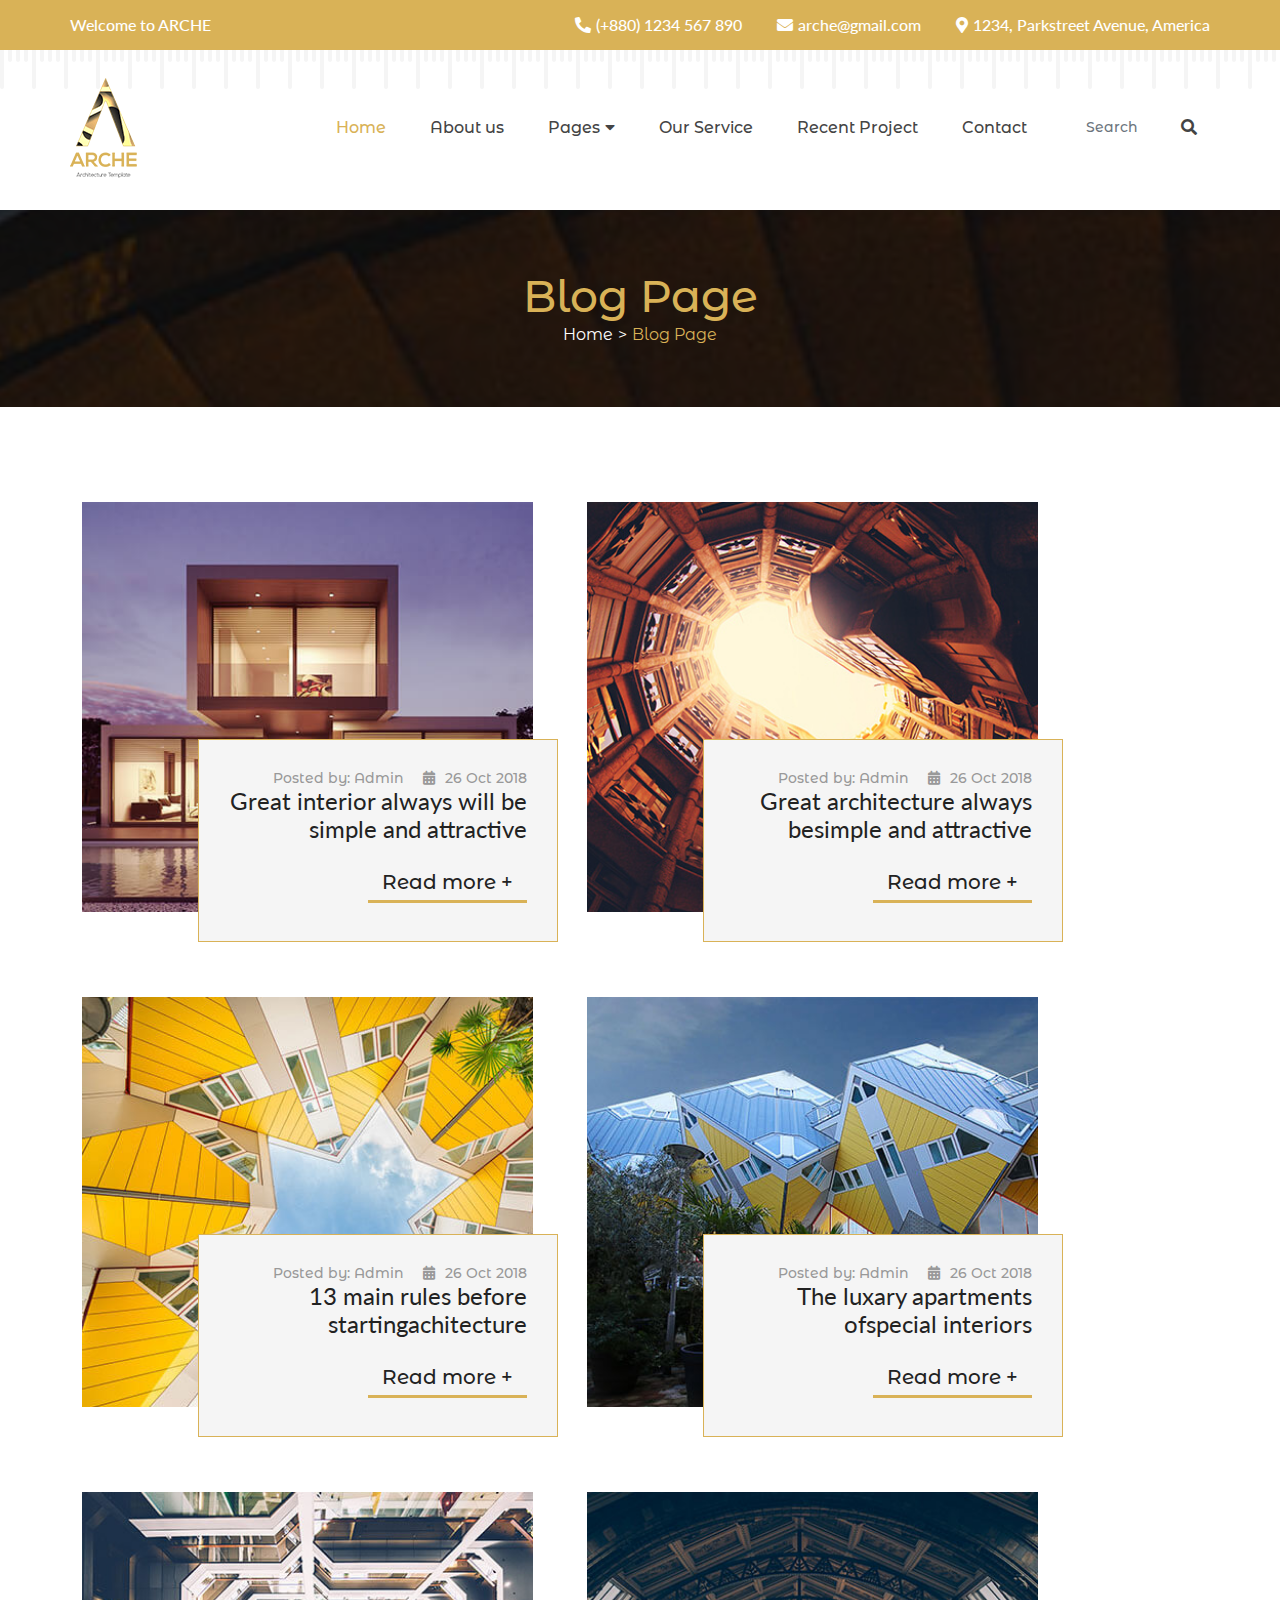
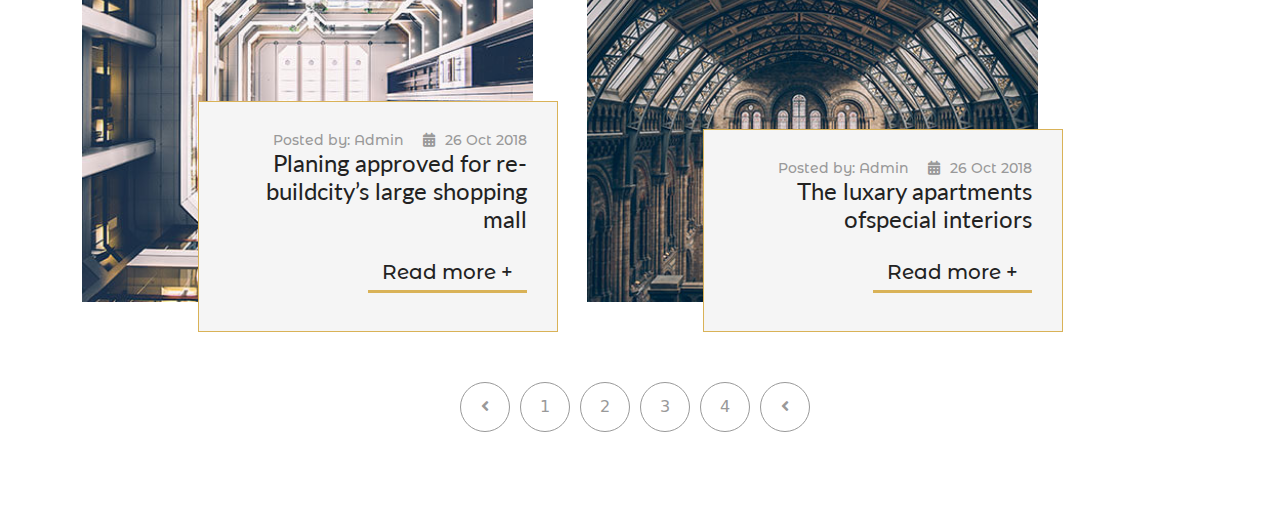
<file: blog.html>
<!DOCTYPE html>
<html lang="en">

<head>
  <meta charset="UTF-8">
  <meta http-equiv="X-UA-Compatible" content="IE=edge">
  <meta name="viewport" content="width=device-width, initial-scale=1.0">
  <title>Arche</title>
  <link
    href="https://fonts.googleapis.com/css2?family=Montserrat+Alternates:wght@100;200;300;400;500;600;700;800;900&display=swap"
    rel="stylesheet">
  <link href="https://fonts.googleapis.com/css2?family=Lato:wght@100;300;400;700;900&display=swap" rel="stylesheet">
  <link rel="stylesheet" href="css/all.min.css">
  <link rel="stylesheet" href="css/venobox.min.css">
  <link rel="stylesheet" href="css/slick.css">
  <link rel="stylesheet" href="css/bootstrap.min.css">
  <link rel="stylesheet" href="css/style.css">
  <link rel="stylesheet" href="css/responsive.css">

</head>

<body>
  <!-- =====================================
                    Header part starts
    ===========================================-->
  <header id="header_part">
    <div class="container px-lg-0">
      <div class="row">
        <div class="col-lg-4">
          <div class="header_text">
            <p>Welcome to ARCHE</p>
          </div>
        </div>
        <div class="col-lg-8">
          <div class="header_address">
            <a href="callto:(+880)1234567890"><i class="fas fa-phone-alt"></i>(+880) 1234 567 890</a>
            <a href="mailto:arche@gmail.com"><i class="fas fa-envelope"></i>arche@gmail.com</a>
            <p><i class="fas fa-map-marker-alt"></i>1234, Parkstreet Avenue, America</p>
          </div>
        </div>
      </div>
    </div>

  </header>
  <!-- =========================================
                    Header part end
    =============================================-->
  <!-- =========================================
                    Menu part starts
    ==================================================-->
    <nav class="navbar navbar-expand-md main_menu">
      <div class="container px-lg-0 menu_show">
        <a class="navbar-brand" href="#"><img src="images/logo.png" alt="logo"></a>
<button class="navbar-toggler" type="button" data-bs-toggle="collapse" data-bs-target="#navbarSupportedContent" aria-controls="navbarSupportedContent" aria-expanded="false" aria-label="Toggle navigation">
          <span class="navbar-toggler-icon"><i class="fas fa-bars"></i></span>
        </button>
        <div class="collapse navbar-collapse "  id="navbarSupportedContent">
          <ul class="navbar-nav me-auto mb-2 m-auto mb-lg-0">
            <li class="nav-item">
              <a class="nav-link active" aria-current="page" href="index.html">Home</a>
            </li>
            <li class="nav-item">
              <a class="nav-link" href="about.html">About us</a>
            </li>
            <li class="nav-item dropdown ">
              <a class="nav-link" href="#">Pages<i class="fas fa-caret-down"></i></a>
              <ul>
                  <li><a href="blog.html">Blog</a></li>
                  <li><a href="blog_details.html">Blog Details</a></li>
                  <li><a href="team.html">Team</a></li>
                  <li><a href="member.html">Member Details</a></li>
                  <li><a href="error.html">404</a></li>
              </ul>
             </li>
            
             <li class="nav-item">
              <a class="nav-link" href="service.html">Our Service</a>
            </li>
            <li class="nav-item">
              <a class="nav-link" href="project.html">Recent Project</a>
            </li>
            <li class="nav-item">
              <a class="nav-link" href="contact.html">Contact</a>
            </li>
           
          </ul>
          <form class="d-flex our_form d-md-none d-lg-block">
            <input class="form-control me-2" type="search" placeholder="Search" aria-label="Search">
            <button class="btn btn-outline-success" type="submit"><i class="fas fa-search"></i></button>
          </form>
        </div>
      </div>
    </nav>
<!-- ====================================
                  Menu part end
  ==========================================-->
  <!-- ===================================== 
                    Blog banner starts
    ============================================-->
  <section id="blogbanner_part"
    style="background: url(images/about_page_banner.jpg) no-repeat center fixed;background-size: cover;">
    <div class="container">
      <div class="row text-center">
        <div class="col-lg-6 m-auto">
          <div class="blogban_head">
            <h2>Blog Page</h2>
            <div class="blogban_text">
              <a href="index.html">Home</a>
              <span>></span>
              <a href="#" class="colr">Blog Page</a>
            </div>
          </div>
        </div>
      </div>

    </div>
  </section>
  <!-- ======================================
                    Blog banner end
    ============================================-->
  <!-- ===========================================
                 Blogs part starts
    ==================================================-->
  <section id="blog_part">
    <div class="container">

      <div class="row">
        <div class="col-lg-5 col-sm-6 mar ">
          <div class="blog_inner">
            <div class="blog_img">
              <img src="images/blog1.jpg" class="img-fluid w-100" alt="blog1">
            </div>
            <div class="overly">
              <h6>Posted by: Admin <span><i class="fas fa-calendar-alt"></i>26 Oct 2018</span></h6>
              <h4>Great interior always will be <span>simple and attractive</span></h4>
              <a href="#">Read more +</a>
            </div>
          </div>
        </div>
        <div class="col-lg-5 col-sm-6">
          <div class="blog_inner">
            <div class="blog_img">
              <img src="images/blog2.jpg" class="img-fluid w-100" alt="blog1">
            </div>
            <div class="overly">
              <h6>Posted by: Admin <span><i class="fas fa-calendar-alt"></i>26 Oct 2018</span></h6>
              <h4>Great architecture always be<span>simple and attractive</span></h4>
              <a href="#">Read more +</a>
            </div>
          </div>
        </div>

      </div>
      <div class="row blog_second">
        <div class="col-lg-5 col-sm-6 mar ">
          <div class="blog_inner">
            <div class="blog_img">
              <img src="images/blog3.jpg" class="img-fluid w-100" alt="blog3">
            </div>
            <div class="overly">
              <h6>Posted by: Admin <span><i class="fas fa-calendar-alt"></i>26 Oct 2018</span></h6>
              <h4>13 main rules before starting<span>achitecture</span></h4>
              <a href="#">Read more +</a>
            </div>
          </div>
        </div>
        <div class="col-lg-5 col-sm-6">
          <div class="blog_inner">
            <div class="blog_img">
              <img src="images/blog4.jpg" class="img-fluid w-100" alt="blog4">
            </div>
            <div class="overly">
              <h6>Posted by: Admin <span><i class="fas fa-calendar-alt"></i>26 Oct 2018</span></h6>
              <h4>The luxary apartments of<span>special interiors</span></h4>
              <a href="#">Read more +</a>
            </div>
          </div>
        </div>

      </div>
      <div class="row blog_third">
        <div class="col-lg-5 col-sm-6 mar ">
          <div class="blog_inner">
            <div class="blog_img">
              <img src="images/blog5.jpg" class="img-fluid w-100" alt="blog5">
            </div>
            <div class="overly">
              <h6>Posted by: Admin <span><i class="fas fa-calendar-alt"></i>26 Oct 2018</span></h6>
              <h4>Planing approved for re-build<span>city’s large shopping mall</span></h4>
              <a href="#">Read more +</a>
            </div>
          </div>
        </div>
        <div class="col-lg-5 col-sm-6">
          <div class="blog_inner">
            <div class="blog_img">
              <img src="images/blog6.jpg" class="img-fluid w-100" alt="blog6">
            </div>
            <div class="overly">
              <h6>Posted by: Admin <span><i class="fas fa-calendar-alt"></i>26 Oct 2018</span></h6>
              <h4>The luxary apartments of<span>special interiors</span></h4>
              <a href="#">Read more +</a>
            </div>
          </div>
        </div>

      </div>
      <div class="row justify-content-center">
        <div class="col-lg-6  width_cut">
          <div class="page">
            <ul class="page_no m-auto d-flex">
              <li><a href="#"><i class="fas fa-angle-left"></i></a></li>
              <li><a href="#">1</a></li>
              <li><a href="#">2</a></li>
              <li><a href="#">3</a></li>
              <li><a href="#">4</a></li>

              <li><a href="#"><i class="fas fa-angle-left"></i></a></li>
            </ul>
          </div>
        </div>
      </div>
    </div>
  </section>
  <!-- ============================================
                  Blogs part end
    ===================================================-->
</file>
<file: css/style.css>
* {
  margin: 0;
  padding: 0;
  outline: 0; }

ul, ol {
  list-style: none; }

a {
  text-decoration: none;
  display: inline-block; }

a:hover {
  text-decoration: none; }

h1, h2, h3, h4, h5, h6, ul, ol, li {
  margin: 0;
  padding: 0; }

@font-face {
  font-family: Autograf;
  src: url(../webfonts/AutografPersonalUseOnly-mOBm.ttf); }
#about_part {
  padding-bottom: 100px; }
  #about_part .about_text {
    padding-top: 95px; }
    #about_part .about_text span {
      display: block;
      margin-top: 20px; }
    #about_part .about_text h5 {
      color: #d9b257;
      font-size: 16px;
      font-family: "Montserrat Alternates";
      font-weight: 500;
      padding-bottom: 22px; }
    #about_part .about_text h2 {
      color: #999;
      font-size: 28px;
      font-family: "Montserrat Alternates";
      font-weight: 400;
      padding-bottom: 22px; }
    #about_part .about_text p {
      color: #444;
      font-size: 16px;
      font-family: "Lato";
      font-weight: 400;
      padding-bottom: 28px; }
    #about_part .about_text a {
      color: #222;
      font-size: 20px;
      font-family: "Montserrat Alternates";
      font-weight: 500;
      line-height: 48px;
      padding: 0 20px;
      display: inline-block !important;
      position: relative;
      transition: all linear 0.3s;
      -webkit-transition: all linear 0.3s;
      -moz-transition: all linear 0.3s;
      -ms-transition: all linear 0.3s;
      -o-transition: all linear 0.3s;
      z-index: 1; }
      #about_part .about_text a:hover {
        color: #fff; }
      #about_part .about_text a::after {
        position: absolute;
        content: '';
        left: 0;
        bottom: 0;
        width: 100%;
        height: 3px;
        background: #d9b257;
        z-index: -1;
        transition: all linear 0.3s;
        -webkit-transition: all linear 0.3s;
        -moz-transition: all linear 0.3s;
        -ms-transition: all linear 0.3s;
        -o-transition: all linear 0.3s; }
      #about_part .about_text a:hover::after {
        height: 48px; }
  #about_part .main_counter .counter_text {
    padding-bottom: 76px; }
    #about_part .main_counter .counter_text:last-child {
      padding-bottom: 0; }
    #about_part .main_counter .counter_text h4 {
      color: #999;
      font-size: 24px;
      font-family: "Montserrat Alternates";
      font-weight: 700;
      text-align: center; }
      #about_part .main_counter .counter_text h4 span {
        color: #d9b257;
        font-size: 64px;
        font-family: "Montserrat Alternates";
        font-weight: 700; }
    #about_part .main_counter .counter_text p {
      color: #999;
      font-size: 24px;
      font-family: "Montserrat Alternates";
      font-weight: 700;
      text-align: center; }
  #about_part .main_counter .counter {
    padding-right: 5px; }
  #about_part .main_counter .final {
    padding-right: 65px;
    position: relative; }
    #about_part .main_counter .final:after {
      position: absolute;
      content: '%'; }
  #about_part .main_counter .counter_line {
    position: relative; }
    #about_part .main_counter .counter_line::after {
      position: absolute;
      content: '';
      left: 50%;
      bottom: 56px;
      width: 60px;
      height: 3px;
      background: #d9b257;
      transform: translateX(-50%);
      -webkit-transform: translateX(-50%);
      -moz-transform: translateX(-50%);
      -ms-transform: translateX(-50%);
      -o-transform: translateX(-50%); }
  #about_part .page_mar {
    margin-top: 80px; }
    #about_part .page_mar .bottom_text p {
      padding-top: 22px;
      color: #444444;
      font-size: 16px;
      font-weight: 400;
      font-family: 'Lato', sans-serif;
      line-height: 26px; }
      #about_part .page_mar .bottom_text p span {
        margin-top: 20px;
        display: block; }
  #about_part .img_about {
    margin-top: 28px; }
  #about_part .butt a {
    color: #222;
    font-size: 20px;
    font-family: "Montserrat Alternates";
    font-weight: 500;
    line-height: 48px;
    padding: 0 20px;
    display: inline-block !important;
    position: relative;
    transition: all linear 0.3s;
    -webkit-transition: all linear 0.3s;
    -moz-transition: all linear 0.3s;
    -ms-transition: all linear 0.3s;
    -o-transition: all linear 0.3s;
    z-index: 1; }
    #about_part .butt a:hover {
      color: #fff; }
    #about_part .butt a::after {
      position: absolute;
      content: '';
      left: 0;
      bottom: 0;
      width: 100%;
      height: 3px;
      background: #d9b257;
      z-index: -1;
      transition: all linear 0.3s;
      -webkit-transition: all linear 0.3s;
      -moz-transition: all linear 0.3s;
      -ms-transition: all linear 0.3s;
      -o-transition: all linear 0.3s; }
    #about_part .butt a:hover::after {
      height: 48px; }

#header_part {
  height: 50px;
  background: #d9b257;
  position: relative; }
  #header_part::after {
    position: absolute;
    content: '';
    left: 0;
    top: 0;
    width: 100%;
    height: 89px;
    background: url(../images/menu_shape.png);
    z-index: -1; }
  #header_part .header_text p {
    color: #fff;
    font-size: 16px;
    font-family: "Lato";
    font-weight: 500;
    line-height: 50px; }
  #header_part .header_address {
    text-align: right; }
    #header_part .header_address p {
      color: #fff;
      font-size: 16px;
      font-family: "Lato";
      font-weight: 500;
      line-height: 50px;
      display: inline-block;
      padding-left: 30px; }
      #header_part .header_address p i {
        padding-right: 5px; }
    #header_part .header_address a {
      color: #fff;
      font-size: 16px;
      font-family: "Lato";
      font-weight: 500;
      line-height: 50px;
      padding-left: 30px; }
      #header_part .header_address a i {
        padding-right: 5px; }

.menu_fix {
  position: fixed;
  top: 0;
  left: 0;
  width: 100%;
  margin-top: 0;
  background: #fff;
  height: 100px; }

.main_menu {
  padding: 23px 0 27px;
  z-index: 999; }
  .main_menu ul li {
    position: relative; }
    .main_menu ul li a.active {
      color: #d9b257 !important; }
    .main_menu ul li:hover ul {
      bottom: -261px;
      opacity: 1;
      visibility: visible; }
    .main_menu ul li ul {
      position: absolute;
      left: 0;
      bottom: -290px;
      width: 200px;
      background: #f1f1f1;
      text-align: center;
      transition: all linear .3s;
      -webkit-transition: all linear .3s;
      -moz-transition: all linear .3s;
      -ms-transition: all linear .3s;
      -o-transition: all linear .3s;
      visibility: hidden;
      opacity: 0;
      z-index: 999; }
      .main_menu ul li ul::after {
        position: absolute;
        content: '';
        top: -17px;
        left: 35px;
        border-top: 10px solid transparent;
        border-left: 10px solid transparent;
        border-right: 10px solid transparent;
        border-bottom: 10px solid #f1f1f1; }
      .main_menu ul li ul li a {
        color: #444;
        font-size: 16px;
        font-family: "Montserrat Alternates";
        font-weight: 500;
        line-height: 40px;
        position: relative;
        z-index: 1;
        transition: all linear .4s;
        -webkit-transition: all linear .4s;
        -moz-transition: all linear .4s;
        -o-transition: all linear .4s;
        -ms-transition: all linear .4s; }
        .main_menu ul li ul li a:hover {
          color: #d9b257; }
  .main_menu ul li a.nav-link {
    color: #444;
    font-size: 16px;
    font-family: "Montserrat Alternates";
    font-weight: 500;
    padding: 0 22px !important;
    transition: all linear .3s;
    -webkit-transition: all linear .3s;
    -moz-transition: all linear .3s;
    -ms-transition: all linear .3s;
    -o-transition: all linear .3s;
    z-index: 1; }
    .main_menu ul li a.nav-link i {
      padding-left: 5px; }
    .main_menu ul li a.nav-link:hover {
      color: #d9b257; }
  .main_menu .our_form {
    position: relative; }
    .main_menu .our_form input {
      position: absolute;
      top: -17px;
      right: 30px;
      width: 98px !important;
      border: 0;
      border-radius: 0;
      -webkit-border-radius: 0;
      -moz-border-radius: 0;
      -ms-border-radius: 0;
      -o-border-radius: 0;
      font-size: 14px;
      font-family: 'Montserrat Alternates', sans-serif;
      font-weight: 500;
      -webkit-box-shadow: none;
              box-shadow: none;
      color: #444;
      transition: all linear .3s;
      -webkit-transition: all linear .3s;
      -moz-transition: all linear .3s;
      -ms-transition: all linear .3s;
      -o-transition: all linear .3s; }
    .main_menu .our_form:hover input {
      width: 175px !important;
      border: 1px solid #999;
      padding-right: 40px;
      margin-right: -40px !important; }
    .main_menu .our_form:hover button {
      margin-left: 0; }
    .main_menu .our_form button {
      position: absolute;
      top: -20px;
      right: 0;
      border: 0;
      font-size: 16px;
      margin-left: -20px;
      color: #444;
      text-align: right;
      background: none;
      transition: all linear .3s;
      -webkit-transition: all linear .3s;
      -moz-transition: all linear .3s;
      -ms-transition: all linear .3s;
      -o-transition: all linear .3s;
      -webkit-box-shadow: none;
              box-shadow: none;
      padding: 8px 13px 7px; }
      .main_menu .our_form button:hover {
        background: none;
        color: #666; }

#banner_part {
  position: relative; }
  #banner_part .banner_item {
    width: 100%;
    padding: 100px 0 320px;
    position: relative;
    z-index: 1; }
    #banner_part .banner_item::after {
      position: absolute;
      content: '';
      top: 0;
      left: 0;
      width: 100%;
      height: 100%;
      background: rgba(0, 0, 0, 0.7);
      z-index: -1; }
    #banner_part .banner_item .banner_text h6 {
      color: #d9b257;
      font-size: 16px;
      font-family: "Montserrat Alternates";
      font-weight: 500;
      padding-bottom: 10px; }
    #banner_part .banner_item .banner_text h1 {
      color: #fff;
      font-size: 54px;
      font-family: "Montserrat Alternates";
      font-weight: 500; }
    #banner_part .banner_item .banner_text h1 span {
      display: block;
      font-weight: 700;
      padding-top: 3px; }
    #banner_part .banner_item .banner_text a {
      color: #fff;
      font-size: 18px;
      font-family: "Montserrat Alternates";
      font-weight: 500;
      margin-top: 50px;
      display: inline-block !important;
      z-index: 1;
      position: relative; }
      #banner_part .banner_item .banner_text a span {
        padding: 0 22px;
        line-height: 48px; }
      #banner_part .banner_item .banner_text a i {
        padding: 0 13px 0 20px;
        line-height: 50px;
        position: relative; }
        #banner_part .banner_item .banner_text a i::after {
          position: absolute;
          content: '';
          left: 0;
          bottom: -2px;
          height: 0px;
          width: 2px;
          background: #222;
          transform: rotate(12deg);
          -webkit-transform: rotate(12deg);
          -moz-transform: rotate(12deg);
          -ms-transform: rotate(12deg);
          -o-transform: rotate(12deg);
          transition: all linear 0.4s;
          -webkit-transition: all linear 0.4s;
          -moz-transition: all linear 0.4s;
          -ms-transition: all linear 0.4s;
          -o-transition: all linear 0.4s;
          z-index: 999; }
      #banner_part .banner_item .banner_text a::after {
        position: absolute;
        content: '';
        bottom: 0px;
        left: 0;
        height: 3px;
        width: 100%;
        background: #d9b257;
        transition: all linear .4s;
        -webkit-transition: all linear .4s;
        -moz-transition: all linear .4s;
        -ms-transition: all linear .4s;
        -o-transition: all linear .4s; }
      #banner_part .banner_item .banner_text a:hover::after {
        height: 48px;
        z-index: -1; }
      #banner_part .banner_item .banner_text a:hover i::after {
        height: 51px;
        z-index: 1; }
  #banner_part .banner_small {
    position: absolute;
    left: 0;
    bottom: 60px;
    width: 100%; }
    #banner_part .banner_small .small_slider .slick-slide {
      margin: 0 12px !important;
      padding-top: 50px; }
    #banner_part .banner_small .small_slider .slick-current .banner_border::after {
      background: #d9b257; }
    #banner_part .banner_small .banner_border {
      position: relative; }
      #banner_part .banner_small .banner_border::after {
        position: absolute;
        content: '';
        left: 0;
        top: -30px;
        width: 93% !important;
        height: 1px;
        background: #fff; }
    #banner_part .banner_small .small_text {
      padding-top: 40px; }
      #banner_part .banner_small .small_text h2 {
        color: #fff;
        font-size: 44px;
        font-family: "Montserrat Alternates";
        font-weight: 700; }
      #banner_part .banner_small .small_text p {
        color: #fff;
        font-size: 16px;
        font-family: "Montserrat Alternates";
        font-weight: 500;
        margin-bottom: 0; }
      #banner_part .banner_small .small_text span {
        color: #fff;
        font-size: 16px;
        font-family: "Lato";
        font-weight: 500; }

#service_part {
  padding: 55px 0 118px 0;
  position: relative;
  z-index: 1; }
  #service_part::after {
    position: absolute;
    content: '';
    top: 0;
    left: 0;
    width: 100%;
    height: 100%;
    background: rgba(0, 0, 0, 0.85);
    z-index: -1; }
  #service_part .service_head h5 {
    color: #d9b257;
    font-size: 16px;
    font-family: "Montserrat Alternates";
    font-weight: 600;
    padding-bottom: 10px; }
  #service_part .service_head h3 {
    color: #fff;
    font-size: 28px;
    font-family: "Montserrat Alternates";
    font-weight: 400;
    padding-bottom: 52px;
    margin: 0 40px; }
  #service_part .service_img {
    position: relative;
    margin-right: 50px;
    padding-bottom: 50px; }
    #service_part .service_img img {
      height: 400px; }
    #service_part .service_img .overly {
      position: absolute;
      right: -39px;
      bottom: 10px;
      width: 425px;
      padding: 33px;
      border: 1px solid #d9b257;
      background: #f5f5f5;
      text-align: right; }
      #service_part .service_img .overly h6 {
        color: #d9b257;
        font-size: 16px;
        font-family: "Montserrat Alternates";
        font-weight: 600; }
      #service_part .service_img .overly h4 {
        color: #999;
        font-size: 24px;
        font-family: "Lato";
        font-weight: 400;
        padding-bottom: 15px; }
      #service_part .service_img .overly a {
        color: #222;
        font-size: 20px;
        font-family: "Montserrat Alternates";
        font-weight: 500;
        position: relative;
        padding: 10px 10px;
        display: inline-block !important;
        z-index: 1; }
        #service_part .service_img .overly a:hover {
          color: #fff; }
        #service_part .service_img .overly a::after {
          position: absolute;
          content: '';
          left: 0;
          bottom: 0;
          width: 100%;
          height: 3px;
          background: #d9b257;
          z-index: -1;
          transition: all linear 0.3s;
          -webkit-transition: all linear 0.3s;
          -moz-transition: all linear 0.3s;
          -ms-transition: all linear 0.3s;
          -o-transition: all linear 0.3s; }
        #service_part .service_img .overly a:hover::after {
          height: 45px; }
  #service_part .slick-dots {
    display: -webkit-box;
    display: -ms-flexbox;
    display: flex;
    position: absolute;
    left: 50%;
    width: auto;
    bottom: -60px;
    transform: translateX(-50%);
    -webkit-transform: translateX(-50%);
    -moz-transform: translateX(-50%);
    -ms-transform: translateX(-50%);
    -o-transform: translateX(-50%); }
    #service_part .slick-dots li button {
      font-size: 0;
      width: 15px;
      height: 15px;
      border: 2px solid #fff;
      border-radius: 50%;
      -webkit-border-radius: 50%;
      -moz-border-radius: 50%;
      -ms-border-radius: 50%;
      -o-border-radius: 50%;
      background: transparent;
      margin-right: 10px;
      cursor: pointer;
      position: relative; }
    #service_part .slick-dots li.slick-active button::after {
      position: absolute;
      content: '';
      left: -3px;
      top: -3px;
      background: #d9b257;
      border-color: #d9b257;
      border-radius: 50%;
      width: 18px;
      height: 18px;
      -webkit-border-radius: 50%;
      -moz-border-radius: 50%;
      -ms-border-radius: 50%;
      -o-border-radius: 50%; }

#project_part {
  padding: 95px 0 25px; }
  #project_part .project_head h5 {
    color: #d9b257;
    font-size: 16px;
    font-family: "Montserrat Alternates";
    font-weight: 600;
    padding-bottom: 7px; }
  #project_part .project_head h2 {
    color: #999;
    font-size: 28px;
    font-family: "Montserrat Alternates";
    font-weight: 400;
    padding-bottom: 52px;
    margin: 0 40px; }
  #project_part .main_project {
    margin-bottom: 50px; }
    #project_part .main_project:hover .project_text h4, #project_part .main_project:hover .project_text h6 {
      color: #d9b257; }
    #project_part .main_project .pad {
      padding-left: 0; }
    #project_part .main_project .project_text {
      padding-left: 30px; }
      #project_part .main_project .project_text h6 {
        color: #999;
        font-size: 12px;
        font-family: "Montserrat Alternates";
        font-weight: 500;
        margin-top: 15px;
        transition: all linear 0.4s;
        -webkit-transition: all linear 0.4s;
        -moz-transition: all linear 0.4s;
        -ms-transition: all linear 0.4s;
        -o-transition: all linear 0.4s; }
      #project_part .main_project .project_text h4 {
        color: #999;
        font-size: 17px;
        font-family: "Montserrat Alternates";
        font-weight: 500;
        margin-bottom: 10px;
        margin-top: 7px;
        transition: all linear 0.4s;
        -webkit-transition: all linear 0.4s;
        -moz-transition: all linear 0.4s;
        -ms-transition: all linear 0.4s;
        -o-transition: all linear 0.4s; }
    #project_part .main_project .project_img {
      position: relative; }
      #project_part .main_project .project_img .overly {
        position: absolute;
        top: 0;
        left: 0;
        width: 100%;
        height: 0%;
        background: rgba(0, 0, 0, 0.8);
        opacity: 0;
        transition: all linear .3s;
        -webkit-transition: all linear .3s;
        -moz-transition: all linear .3s;
        -ms-transition: all linear .3s;
        -o-transition: all linear .3s; }
        #project_part .main_project .project_img .overly .inner_project {
          position: absolute;
          left: 50%;
          top: 50%;
          transform: translate(-50%, -50%);
          -webkit-transform: translate(-50%, -50%);
          -moz-transform: translate(-50%, -50%);
          -ms-transform: translate(-50%, -50%);
          -o-transform: translate(-50%, -50%); }
          #project_part .main_project .project_img .overly .inner_project h5 {
            color: #fff;
            font-size: 16px;
            font-family: "Montserrat Alternates";
            font-weight: 500;
            padding-right: 7px;
            display: inline-block; }
          #project_part .main_project .project_img .overly .inner_project i {
            color: #fff; }
      #project_part .main_project .project_img:hover .overly {
        height: 100%;
        opacity: 1; }
  #project_part .project_button a {
    padding: 20px 20px;
    color: #222;
    font-size: 20px;
    font-family: "Montserrat Alternates";
    font-weight: 500;
    line-height: 28px;
    position: relative;
    transition: all linear .4s;
    -webkit-transition: all linear .4s;
    -moz-transition: all linear .4s;
    -ms-transition: all linear .4s;
    -o-transition: all linear .4s; }
    #project_part .project_button a::after {
      position: absolute;
      content: '';
      left: 0;
      bottom: 3px;
      height: 3px;
      width: 100%;
      background: #d9b257;
      z-index: -1;
      transition: all linear .4s;
      -webkit-transition: all linear .4s;
      -moz-transition: all linear .4s;
      -ms-transition: all linear .4s;
      -o-transition: all linear .4s; }
    #project_part .project_button a:hover {
      color: #fff; }
    #project_part .project_button a:hover::after {
      height: 60px; }

#testi_part {
  padding-bottom: 160px; }
  #testi_part .testi_head h5 {
    color: #d9b257;
    font-size: 16px;
    font-family: "Montserrat Alternates";
    font-weight: 600;
    padding-bottom: 7px; }
  #testi_part .testi_head h2 {
    color: #999;
    font-size: 28px;
    font-family: "Montserrat Alternates";
    font-weight: 400;
    padding-bottom: 52px;
    margin: 0 40px; }
  #testi_part .testi_slider .width_remove {
    width: 43% !important;
    margin-right: 58px; }
  #testi_part .testi_slider .test_inside {
    position: relative;
    margin-bottom: 50px; }
    #testi_part .testi_slider .test_inside .test_text {
      background: #f1f1f1;
      padding: 50px 20px 30px 20px; }
      #testi_part .testi_slider .test_inside .test_text p {
        color: #444;
        font-size: 20px;
        font-family: "Lato";
        font-weight: 400;
        padding-bottom: 55px;
        line-height: 30px; }
      #testi_part .testi_slider .test_inside .test_text span {
        font-family: "Autograf";
        color: #d9b257; }
    #testi_part .testi_slider .test_inside .overly {
      padding: 55px 30px 30px 30px;
      background: #d9b257;
      width: 298px;
      position: absolute;
      bottom: -35px;
      right: -41px; }
      #testi_part .testi_slider .test_inside .overly h5 {
        color: #fff;
        font-size: 20px;
        font-family: "Montserrat Alternates";
        font-weight: 500;
        padding-bottom: 5px; }
      #testi_part .testi_slider .test_inside .overly h6 {
        color: #fff;
        font-size: 16px;
        font-family: "Montserrat Alternates";
        font-weight: 400;
        padding-bottom: 5px; }
      #testi_part .testi_slider .test_inside .overly i {
        color: #fff; }
  #testi_part .testi_slider .slick-slide {
    display: -webkit-box;
    display: -ms-flexbox;
    display: flex; }
    #testi_part .testi_slider .slick-slide img {
      display: inline-block; }
  #testi_part .testi_slider .slick-dots {
    display: -webkit-box;
    display: -ms-flexbox;
    display: flex;
    position: absolute;
    left: 50%;
    width: auto;
    bottom: -60px;
    transform: translateX(-50%);
    -webkit-transform: translateX(-50%);
    -moz-transform: translateX(-50%);
    -ms-transform: translateX(-50%);
    -o-transform: translateX(-50%); }
    #testi_part .testi_slider .slick-dots li button {
      font-size: 0;
      width: 15px;
      height: 15px;
      border: 2px solid #9999;
      border-radius: 50%;
      -webkit-border-radius: 50%;
      -moz-border-radius: 50%;
      -ms-border-radius: 50%;
      -o-border-radius: 50%;
      background: transparent;
      margin-right: 10px;
      cursor: pointer;
      position: relative; }
    #testi_part .testi_slider .slick-dots li.slick-active button::after {
      position: absolute;
      content: '';
      left: -3px;
      top: -3px;
      background: #d9b257;
      border-color: #d9b257;
      border-radius: 50%;
      width: 18px;
      height: 18px;
      -webkit-border-radius: 50%;
      -moz-border-radius: 50%;
      -ms-border-radius: 50%;
      -o-border-radius: 50%; }

#Expert_part {
  background-repeat: no-repeat !important;
  background-size: cover !important;
  background-position: center !important;
  background-attachment: fixed !important;
  padding: 55px 0;
  position: relative;
  z-index: 1; }
  #Expert_part::after {
    position: absolute;
    content: '';
    top: 0;
    left: 0;
    width: 100%;
    height: 100%;
    background: rgba(0, 0, 0, 0.9);
    z-index: -1; }
  #Expert_part .expert_head h5 {
    color: #d9b257;
    font-size: 16px;
    font-family: "Montserrat Alternates";
    font-weight: 600;
    padding-bottom: 7px; }
  #Expert_part .expert_head h2 {
    color: #fff;
    font-size: 28px;
    font-family: "Montserrat Alternates";
    font-weight: 400;
    padding-bottom: 52px;
    margin: 0 40px; }
  #Expert_part .main_expert:hover .expert_text h4, #Expert_part .main_expert:hover .expert_text h6 {
    color: #d9b257; }
  #Expert_part .main_expert .pad {
    padding-left: 0; }
  #Expert_part .main_expert .expert_text {
    padding-left: 30px; }
    #Expert_part .main_expert .expert_text h4 {
      color: #fff;
      font-size: 20px;
      font-family: "Montserrat Alternates";
      font-weight: 500;
      margin-top: 25px;
      transition: all linear 0.4s;
      -webkit-transition: all linear 0.4s;
      -moz-transition: all linear 0.4s;
      -ms-transition: all linear 0.4s;
      -o-transition: all linear 0.4s; }
    #Expert_part .main_expert .expert_text h6 {
      color: #999;
      font-size: 14px;
      font-family: "Montserrat Alternates";
      font-weight: 500;
      margin-bottom: 20px;
      margin-top: 7px;
      transition: all linear 0.4s;
      -webkit-transition: all linear 0.4s;
      -moz-transition: all linear 0.4s;
      -ms-transition: all linear 0.4s;
      -o-transition: all linear 0.4s; }
  #Expert_part .main_expert .expert_img {
    position: relative; }
    #Expert_part .main_expert .expert_img .overly {
      position: absolute;
      top: 0;
      left: 0;
      width: 100%;
      height: 0;
      background: rgba(0, 0, 0, 0.8);
      opacity: 0;
      transition: all linear .4s;
      -webkit-transition: all linear .4s;
      -moz-transition: all linear .4s;
      -ms-transition: all linear .4s;
      -o-transition: all linear .4s; }
      #Expert_part .main_expert .expert_img .overly .inner_expert {
        position: absolute;
        top: 50%;
        left: 50%;
        transform: translate(-50%, -50%);
        -webkit-transform: translate(-50%, -50%);
        -moz-transform: translate(-50%, -50%);
        -ms-transform: translate(-50%, -50%);
        -o-transform: translate(-50%, -50%); }
        #Expert_part .main_expert .expert_img .overly .inner_expert h5 {
          color: #fff;
          font-size: 16px;
          font-family: "Montserrat Alternates";
          font-weight: 500;
          padding-right: 7px;
          display: inline-block; }
        #Expert_part .main_expert .expert_img .overly .inner_expert i {
          color: #fff; }
    #Expert_part .main_expert .expert_img:hover .overly {
      height: 100%;
      opacity: 1; }
  #Expert_part .expert_button {
    margin-top: 35px; }
    #Expert_part .expert_button a {
      padding: 20px 20px;
      color: #fff;
      font-size: 20px;
      font-family: "Montserrat Alternates";
      font-weight: 500;
      line-height: 28px;
      position: relative;
      transition: all linear .4s;
      -webkit-transition: all linear .4s;
      -moz-transition: all linear .4s;
      -ms-transition: all linear .4s;
      -o-transition: all linear .4s;
      z-index: 1; }
      #Expert_part .expert_button a::after {
        position: absolute;
        content: '';
        left: 0;
        bottom: 3px;
        height: 3px;
        width: 100%;
        background: #d9b257;
        z-index: -1;
        transition: all linear .4s;
        -webkit-transition: all linear .4s;
        -moz-transition: all linear .4s;
        -ms-transition: all linear .4s;
        -o-transition: all linear .4s; }
      #Expert_part .expert_button a:hover {
        color: #fff; }
      #Expert_part .expert_button a:hover::after {
        height: 60px; }

#blog_part {
  padding: 95px 0; }
  #blog_part .blog_head h5 {
    color: #d9b257;
    font-size: 16px;
    font-family: "Montserrat Alternates";
    font-weight: 600;
    padding-bottom: 10px; }
  #blog_part .blog_head h2 {
    color: #999;
    font-size: 28px;
    font-family: "Montserrat Alternates";
    font-weight: 400;
    margin: 0 68px;
    padding-bottom: 52px; }
  #blog_part .mar {
    margin-right: 30px; }
  #blog_part .blog_inner {
    position: relative; }
    #blog_part .blog_inner .overly {
      position: absolute;
      right: -25px;
      bottom: -30px;
      width: 360px;
      background: #f5f5f5;
      border: 1px solid #d9b257;
      text-align: right;
      padding: 30px; }
      #blog_part .blog_inner .overly h6 {
        color: #999;
        font-size: 14px;
        font-family: "Montserrat Alternates";
        font-weight: 500; }
        #blog_part .blog_inner .overly h6 span {
          padding-left: 15px; }
        #blog_part .blog_inner .overly h6 i {
          padding-right: 10px; }
      #blog_part .blog_inner .overly h4 {
        color: #222;
        font-size: 24px;
        font-family: "Lato";
        font-weight: 400;
        line-height: 28px;
        padding-bottom: 10px; }
      #blog_part .blog_inner .overly a {
        color: #222;
        font-size: 20px;
        font-family: "Montserrat Alternates";
        font-weight: 500;
        padding: 14px;
        position: relative;
        z-index: 1;
        transition: all linear .3s;
        -webkit-transition: all linear .3s;
        -moz-transition: all linear .3s;
        -ms-transition: all linear .3s;
        -o-transition: all linear .3s; }
        #blog_part .blog_inner .overly a:hover {
          color: #fff; }
        #blog_part .blog_inner .overly a::after {
          position: absolute;
          content: '';
          left: 0;
          bottom: 8px;
          width: 100%;
          height: 3px;
          background: #d9b257;
          transition: all linear .4s;
          -webkit-transition: all linear .4s;
          -moz-transition: all linear .4s;
          -ms-transition: all linear .4s;
          -o-transition: all linear .4s;
          z-index: -1; }
        #blog_part .blog_inner .overly a:hover::after {
          height: 42px; }
  #blog_part .blog_button {
    padding-top: 50px; }
    #blog_part .blog_button a {
      color: #222;
      font-size: 20px;
      font-family: "Montserrat Alternates";
      font-weight: 500;
      padding: 20px;
      position: relative;
      z-index: 1; }
      #blog_part .blog_button a::after {
        position: absolute;
        content: '';
        left: 0;
        bottom: 6px;
        width: 100%;
        height: 3px;
        z-index: -1;
        background: #d9b257;
        transition: all linear .3s;
        -webkit-transition: all linear .3s;
        -moz-transition: all linear .3s;
        -ms-transition: all linear .3s;
        -o-transition: all linear .3s; }
      #blog_part .blog_button a:hover {
        color: #fff; }
      #blog_part .blog_button a:hover::after {
        height: 60px; }

#footer_part {
  background-repeat: no-repeat !important;
  background-size: cover !important;
  background-position: center !important;
  background-attachment: fixed !important;
  padding: 60px 0;
  position: relative;
  z-index: 1; }
  #footer_part::after {
    position: absolute;
    content: '';
    top: 0;
    left: 0;
    width: 100%;
    height: 100%;
    background: rgba(0, 0, 0, 0.8);
    z-index: -1; }
  #footer_part .footer_logo img {
    padding-top: 40px; }
  #footer_part .footer_logo p {
    color: #777;
    font-size: 14px;
    font-family: "Montserrat Alternates";
    font-weight: 400;
    padding-top: 52px;
    text-align: left; }
  #footer_part .footer_contact h3 {
    color: #fff;
    font-size: 24px;
    font-family: "Montserrat Alternates";
    font-weight: 400;
    padding-bottom: 50px; }
  #footer_part .footer_contact p {
    color: #fff;
    font-size: 16px;
    font-family: "Montserrat Alternates";
    font-weight: 400;
    padding-left: 48px;
    padding-bottom: 48px;
    position: relative; }
    #footer_part .footer_contact p i {
      position: absolute;
      left: 0;
      top: 20%;
      -webkit-transform: translateY(-50%);
              transform: translateY(-50%);
      font-size: 32px; }
  #footer_part .footer_contact .con_last {
    padding-bottom: 0; }
  #footer_part .footer_form .footer_button {
    position: relative; }
    #footer_part .footer_form .footer_button button {
      position: absolute;
      top: 0;
      right: 174px;
      padding: 0 15px;
      color: #fff;
      font-size: 16px;
      font-weight: 500;
      font-family: 'Montserrat Alternates', sans-serif;
      background: #d9b257;
      line-height: 43px;
      border: none;
      margin-left: -6px;
      cursor: pointer; }
  #footer_part .footer_form h3 {
    color: #fff;
    font-size: 24px;
    font-family: "Montserrat Alternates";
    font-weight: 400;
    padding-bottom: 50px; }
  #footer_part .footer_form input {
    background: transparent;
    border: 1px solid #2b2411;
    width: 240px;
    height: 45px;
    padding-left: 15px;
    color: #fff;
    margin-bottom: 50px; }
  #footer_part .footer_form h4 {
    color: #fff;
    font-size: 24px;
    font-weight: 400;
    font-family: 'Montserrat Alternates', sans-serif;
    padding-bottom: 20px; }
  #footer_part .footer_form .social {
    margin-left: 28px; }
    #footer_part .footer_form .social a {
      text-decoration: none;
      display: inline-block !important; }
      #footer_part .footer_form .social a i {
        width: 40px;
        height: 40px;
        line-height: 40px;
        color: #999;
        border: 1px solid #4f4328;
        text-align: center;
        border-radius: 50%;
        margin-right: 10px;
        transition: all linear .4s;
        -webkit-transition: all linear .4s;
        -moz-transition: all linear .4s;
        -o-transition: all linear .4s;
        -ms-transition: all linear .4s; }
        #footer_part .footer_form .social a i:hover {
          background: #d9b257;
          color: #fff; }
  #footer_part .footer_form p {
    color: #777777;
    font-size: 14px;
    font-weight: 400;
    font-family: 'Arimo', sans-serif;
    padding-top: 25px; }

#about_banner {
  padding: 60px 0;
  position: relative;
  z-index: 1; }
  #about_banner::after {
    position: absolute;
    content: '';
    left: 0;
    top: 0;
    width: 100%;
    height: 100%;
    background: rgba(0, 0, 0, 0.7);
    z-index: -1; }
  #about_banner .about_bantxt h2 {
    color: #d9b257;
    font-size: 44px;
    font-family: "Montserrat Alternates";
    font-weight: 500; }
  #about_banner .about_bantxt .about_ban a {
    color: #fff;
    font-size: 16px;
    font-family: "Montserrat Alternates";
    font-weight: 400; }
  #about_banner .about_bantxt .about_ban span {
    color: #fff;
    font-size: 16px;
    font-family: "Montserrat Alternates";
    font-weight: 400; }
  #about_banner .about_bantxt .about_ban a.colr {
    color: #d9b257;
    font-size: 16px;
    font-family: "Montserrat Alternates";
    font-weight: 400; }

.about_part_pad {
  padding-bottom: 100px; }
  .about_part_pad .about_last {
    margin-top: 80px; }
    .about_part_pad .about_last .bottom_text {
      color: #444;
      font-size: 16px;
      font-family: "Lato";
      font-weight: 400;
      padding-top: 22px;
      line-height: 26px; }
      .about_part_pad .about_last .bottom_text span {
        padding-top: 25px;
        display: block; }
    .about_part_pad .about_last .bottom_img1 {
      padding-top: 28px;
      padding-right: 10px; }

#testi_part {
  padding-top: 100px; }

#blogbanner_part {
  padding: 60px 0;
  position: relative;
  z-index: 1; }
  #blogbanner_part::after {
    position: absolute;
    content: '';
    top: 0;
    left: 0;
    width: 100%;
    height: 100%;
    background: rgba(0, 0, 0, 0.7);
    z-index: -1; }
  #blogbanner_part .blogban_head h2 {
    color: #d9b257;
    font-size: 44px;
    font-family: "Montserrat Alternates";
    font-weight: 500; }
  #blogbanner_part .blogban_head .blogban_text a {
    color: #fff;
    font-size: 16px;
    font-family: "Montserrat Alternates";
    font-weight: 400; }
  #blogbanner_part .blogban_head .blogban_text span {
    color: #fff;
    font-size: 16px;
    font-family: "Montserrat Alternates";
    font-weight: 400; }
  #blogbanner_part .blogban_head .blogban_text a.colr {
    color: #d9b257;
    font-size: 16px;
    font-family: "Montserrat Alternates";
    font-weight: 400; }

#blog_part .width_cut {
  width: auto; }
#blog_part .blog_second {
  margin-top: 85px; }
#blog_part .blog_third {
  margin-top: 85px; }
#blog_part .page ul.page_no {
  padding-top: 80px; }
  #blog_part .page ul.page_no li a {
    width: 50px;
    height: 50px;
    border: 1px solid #999;
    border-radius: 50%;
    -webkit-border-radius: 50%;
    -moz-border-radius: 50%;
    -ms-border-radius: 50%;
    -o-border-radius: 50%;
    color: #999;
    line-height: 47px;
    text-align: center;
    margin-right: 10px;
    transition: all linear .4s;
    -webkit-transition: all linear .4s;
    -moz-transition: all linear .4s;
    -ms-transition: all linear .4s;
    -o-transition: all linear .4s; }
    #blog_part .page ul.page_no li a:hover {
      background: #d9b257;
      border-color: #d9b257;
      color: #fff; }

#blogdetails_part {
  padding: 60px 0;
  position: relative;
  z-index: 1; }
  #blogdetails_part::after {
    position: absolute;
    content: '';
    top: 0;
    left: 0;
    width: 100%;
    height: 100%;
    background: rgba(0, 0, 0, 0.7);
    z-index: -1; }
  #blogdetails_part .blogdetails_head h2 {
    color: #d9b257;
    font-size: 44px;
    font-family: "Montserrat Alternates";
    font-weight: 500; }
  #blogdetails_part .blogdetails_head .blogdetails_txt a {
    color: #fff;
    font-size: 16px;
    font-family: "Montserrat Alternates";
    font-weight: 400; }
  #blogdetails_part .blogdetails_head .blogdetails_txt span {
    color: #fff;
    font-size: 16px;
    font-family: "Montserrat Alternates";
    font-weight: 400; }
  #blogdetails_part .blogdetails_head .blogdetails_txt a.active {
    color: #d9b257;
    font-size: 16px;
    font-family: "Montserrat Alternates";
    font-weight: 400; }

#blogpage_part {
  padding: 90px 0; }
  #blogpage_part .blogpage_head h3 {
    color: #d9b257;
    font-size: 32px;
    font-family: "Montserrat Alternates";
    font-weight: 500;
    line-height: 40px; }
  #blogpage_part .blog_icon a {
    color: #777;
    font-size: 14px;
    font-family: "Lato";
    font-weight: 400;
    margin-top: 10px;
    padding-right: 25px;
    padding-bottom: 55px; }
    #blogpage_part .blog_icon a i {
      padding-right: 5px; }
  #blogpage_part .blog_icon2 a {
    color: #777;
    font-size: 14px;
    font-family: "Lato";
    font-weight: 400;
    margin-top: 10px;
    padding-right: 25px;
    padding-bottom: 55px; }
    #blogpage_part .blog_icon2 a i {
      padding-right: 5px; }
  #blogpage_part .blogpera_txt p {
    color: #444;
    font-size: 16px;
    font-family: "Lato";
    font-weight: 400;
    line-height: 24px;
    padding: 20px 0 56px 0; }
    #blogpage_part .blogpera_txt p span {
      display: block;
      padding-top: 25px; }
  #blogpage_part .color_txt {
    background: #d9b257;
    padding: 30px 100px; }
    #blogpage_part .color_txt p {
      color: #fff;
      font-size: 20px;
      font-family: "Montserrat Alternates";
      font-weight: 400;
      font-style: italic; }
  #blogpage_part .pera_txt_third {
    padding-top: 52px; }
    #blogpage_part .pera_txt_third p {
      color: #444;
      font-size: 16px;
      font-family: none;
      font-weight: 400;
      font-family: 'Arimo', sans-serif;
      line-height: 26px;
      padding-bottom: 40px; }
  #blogpage_part ul.txt_list li {
    color: #444;
    font-size: 16px;
    font-family: none;
    font-weight: 400;
    font-family: 'Arimo', sans-serif;
    line-height: 44px; }
    #blogpage_part ul.txt_list li i {
      color: #d9b257;
      padding-right: 10px; }
  #blogpage_part .tag_btn span {
    color: #151515;
    font-size: 20px;
    font-family: "Montserrat Alternates";
    font-weight: 500;
    padding-right: 22px;
    line-height: 24px; }
  #blogpage_part .tag_btn a {
    color: #444;
    font-size: 14px;
    font-family: "Lato";
    font-weight: 400;
    padding: 10px;
    border: 1px solid #ddd;
    margin-right: 10px;
    line-height: 25px;
    margin-top: 85px;
    transition: all linear 0.3s;
    -webkit-transition: all linear 0.3s;
    -moz-transition: all linear 0.3s;
    -ms-transition: all linear 0.3s;
    -o-transition: all linear 0.3s; }
    #blogpage_part .tag_btn a:hover {
      color: #d9b257;
      border-color: #d9b257; }
  #blogpage_part .icon_btn span {
    color: #151515;
    font-size: 20px;
    font-family: "Montserrat Alternates";
    font-weight: 500;
    padding-right: 22px;
    line-height: 24px; }
  #blogpage_part .icon_btn a {
    color: #777;
    font-size: 16px;
    font-family: "none";
    font-weight: 400;
    width: 40px;
    height: 40px;
    border: 1px solid #ddd;
    border-radius: 50%;
    -webkit-border-radius: 50%;
    -moz-border-radius: 50%;
    -ms-border-radius: 50%;
    -o-border-radius: 50%;
    line-height: 40px;
    text-align: center;
    margin-right: 3px;
    margin-top: 40px; }
  #blogpage_part .comment_head h4 {
    color: #151515;
    font-size: 20px;
    font-family: "Montserrat Alternates";
    font-weight: 500;
    line-height: 22px;
    padding-bottom: 37px;
    margin-top: 100px; }
  #blogpage_part .com_txt h5 {
    color: #151515;
    font-size: 20px;
    font-family: "Montserrat Alternates";
    font-weight: 500;
    display: inline-block; }
  #blogpage_part .com_txt span {
    color: #999;
    font-size: 14px;
    font-family: "Lato";
    font-weight: 400;
    float: right;
    line-height: 22px; }
  #blogpage_part .com_txt p {
    color: #444;
    font-size: 14px;
    font-family: "Lato";
    font-weight: 400;
    line-height: 22px;
    margin-bottom: 0 !important; }
  #blogpage_part .com_txt a {
    color: #999;
    font-size: 14px;
    font-family: "Lato";
    font-weight: 400;
    display: inline-block !important; }
  #blogpage_part .com_txt i {
    padding-right: 5px; }
  #blogpage_part .second {
    margin-top: 30px; }
  #blogpage_part .third {
    margin-top: 30px; }
  #blogpage_part .form_part .mar_left {
    margin-left: 0; }
  #blogpage_part .form_part input {
    color: #999;
    font-size: 11px;
    font-family: "Arial";
    font-weight: 400;
    font-style: italic;
    width: 272px;
    height: 35px;
    padding-left: 10px;
    margin-right: 10px;
    border: 1px solid #ddd; }
  #blogpage_part .form_part textarea {
    color: #999;
    font-size: 11px;
    font-family: "Arial";
    font-weight: 400;
    font-style: italic;
    width: 555px;
    height: 120px;
    margin-top: 10px;
    border: 1px solid #ddd;
    resize: none;
    padding: 10px 0 0 10px; }
  #blogpage_part .form_part button {
    color: #444;
    font-size: 20px;
    font-family: "Montserrat Alternates";
    font-weight: 500;
    display: block;
    width: 87.5%;
    padding: 11px 0;
    margin-top: 6px;
    cursor: pointer;
    border: 0;
    transition: all linear 0.4s;
    -webkit-transition: all linear 0.4s;
    -moz-transition: all linear 0.4s;
    -ms-transition: all linear 0.4s;
    -o-transition: all linear 0.4s; }
    #blogpage_part .form_part button:hover {
      background: #d9b257;
      color: #fff; }

#teambanner_part {
  padding: 60px 0;
  position: relative;
  z-index: 1; }
  #teambanner_part:after {
    position: absolute;
    content: '';
    top: 0;
    left: 0;
    width: 100%;
    height: 100%;
    background: rgba(0, 0, 0, 0.7);
    z-index: -1; }
  #teambanner_part .teambanner_head h2 {
    color: #d9b257;
    font-size: 44px;
    font-family: "Montserrat Alternates";
    font-weight: 500; }
  #teambanner_part .teambanner_txt a {
    color: #fff;
    font-size: 16px;
    font-family: "Montserrat Alternates";
    font-weight: 400; }
  #teambanner_part .teambanner_txt span {
    color: #fff;
    font-size: 16px;
    font-family: "Montserrat Alternates";
    font-weight: 400; }
  #teambanner_part .teambanner_txt a.active {
    color: #d9b257;
    font-size: 16px;
    font-family: "Montserrat Alternates";
    font-weight: 400; }

#team_details {
  padding: 95px 0; }
  #team_details .img_mar {
    margin-top: 45px; }
  #team_details .team_img {
    position: relative;
    transition: all linear .3s;
    -webkit-transition: all linear .3s;
    -moz-transition: all linear .3s;
    -ms-transition: all linear .3s;
    -o-transition: all linear .3s; }
    #team_details .team_img .overly {
      position: absolute;
      top: 0;
      left: 0;
      width: 100%;
      height: 0%;
      background: rgba(0, 0, 0, 0.7);
      opacity: 0;
      transition: all linear .3s;
      -webkit-transition: all linear .3s;
      -moz-transition: all linear .3s;
      -ms-transition: all linear .3s;
      -o-transition: all linear .3s; }
    #team_details .team_img:hover .overly {
      height: 100%;
      opacity: 1; }
    #team_details .team_img .inner_expert {
      position: absolute;
      top: 50%;
      left: 50%;
      transform: translate(-50%, -50%);
      -webkit-transform: translate(-50%, -50%);
      -moz-transform: translate(-50%, -50%);
      -ms-transform: translate(-50%, -50%);
      -o-transform: translate(-50%, -50%); }
      #team_details .team_img .inner_expert a h5 {
        color: #fff;
        font-size: 16px;
        font-family: "Montserrat Alternates";
        font-weight: 400;
        display: inline-block;
        text-align: center;
        padding-right: 7px; }
      #team_details .team_img .inner_expert a i {
        color: #fff; }
  #team_details .team_txt {
    padding-left: 20px; }
    #team_details .team_txt h4 {
      color: #999;
      font-size: 20px;
      font-family: "Montserrat Alternates";
      font-weight: 500;
      line-height: 28px;
      margin-top: 23px;
      transition: all linear .3s;
      -webkit-transition: all linear .3s;
      -moz-transition: all linear .3s;
      -ms-transition: all linear .3s;
      -o-transition: all linear .3s; }
      #team_details .team_txt h4:hover {
        color: #d9b257; }
    #team_details .team_txt h5 {
      color: #999;
      font-size: 14px;
      font-family: "Montserrat Alternates";
      font-weight: 500;
      line-height: 28px;
      padding-bottom: 20px;
      transition: all linear .3s;
      -webkit-transition: all linear .3s;
      -moz-transition: all linear .3s;
      -ms-transition: all linear .3s;
      -o-transition: all linear .3s; }
      #team_details .team_txt h5:hover {
        color: #d9b257; }
  #team_details .page {
    margin-top: 50px;
    margin-left: 30%; }
    #team_details .page ul li a {
      color: #999;
      font-size: 14px;
      font-family: "Montserrat Alternates";
      font-weight: 500;
      width: 40px;
      height: 40px;
      border-radius: 50%;
      -webkit-border-radius: 50%;
      -moz-border-radius: 50%;
      -ms-border-radius: 50%;
      -o-border-radius: 50%;
      border: 1px solid #999;
      text-align: center;
      line-height: 38px;
      margin-right: 5px;
      transition: all linear .3s;
      -webkit-transition: all linear .3s;
      -moz-transition: all linear .3s;
      -ms-transition: all linear .3s;
      -o-transition: all linear .3s; }
      #team_details .page ul li a:hover {
        background: #d9b257;
        color: #fff;
        border-color: #d9b257; }

#member_banner_part {
  padding: 60px 0;
  position: relative;
  z-index: 1; }
  #member_banner_part::after {
    position: absolute;
    content: '';
    left: 0;
    top: 0;
    width: 100%;
    height: 100%;
    background: rgba(0, 0, 0, 0.7);
    z-index: -1; }
  #member_banner_part .about_bantxt h2 {
    color: #d9b257;
    font-size: 44px;
    font-family: "Montserrat Alternates";
    font-weight: 500; }
  #member_banner_part .about_bantxt .about_ban a {
    color: #fff;
    font-size: 16px;
    font-family: "Montserrat Alternates";
    font-weight: 400; }
  #member_banner_part .about_bantxt .about_ban span {
    color: #fff;
    font-size: 16px;
    font-family: "Montserrat Alternates";
    font-weight: 400; }
  #member_banner_part .about_bantxt .about_ban a.colr {
    color: #d9b257;
    font-size: 16px;
    font-family: "Montserrat Alternates";
    font-weight: 400; }

#member_part {
  padding: 100px 0; }
  #member_part .member_img {
    position: relative; }
    #member_part .member_img ul {
      position: absolute;
      top: 30px;
      right: 50px; }
      #member_part .member_img ul li a {
        color: #444;
        font-size: 16px;
        font-family: "Montserrat Alternates";
        font-weight: 400;
        width: 60px;
        height: 60px;
        background: #fff;
        border-radius: 50%;
        -webkit-border-radius: 50%;
        -moz-border-radius: 50%;
        -ms-border-radius: 50%;
        -o-border-radius: 50%;
        line-height: 60px;
        text-align: center;
        margin-bottom: 20px;
        -webkit-box-shadow: 0 0 8px 0 rgba(153, 153, 153, 0.7);
                box-shadow: 0 0 8px 0 rgba(153, 153, 153, 0.7);
        transition: all linear .3s;
        -webkit-transition: all linear .3s;
        -moz-transition: all linear .3s;
        -ms-transition: all linear .3s;
        -o-transition: all linear .3s; }
        #member_part .member_img ul li a:hover {
          background: #d9b257;
          color: #fff; }
  #member_part .member_pera h4 {
    color: #d9b257;
    font-size: 20px;
    font-family: "Montserrat Alternates";
    font-weight: 500;
    line-height: 28px; }
  #member_part .member_pera h5 {
    color: #d9b257;
    font-size: 14px;
    font-family: "Montserrat Alternates";
    font-weight: 500;
    line-height: 28px; }
  #member_part .member_pera p {
    color: #444;
    font-size: 16px;
    font-family: "none";
    font-weight: 400;
    font-family: 'Arimo', sans-serif;
    padding-top: 18px;
    padding-bottom: 48px; }
  #member_part .member_pera span {
    display: block;
    padding-top: 30px; }
  #member_part .counter_two .counter_border {
    position: relative; }
    #member_part .counter_two .counter_border::after {
      position: absolute;
      content: '';
      left: 50%;
      bottom: 50px;
      width: 60px;
      height: 3px;
      background: #d9b257;
      transform: translateX(-50%);
      -webkit-transform: translateX(-50%);
      -moz-transform: translateX(-50%);
      -ms-transform: translateX(-50%);
      -o-transform: translateX(-50%); }
  #member_part .counter_two .counter_in {
    padding-bottom: 84px;
    text-align: center; }
    #member_part .counter_two .counter_in p {
      color: #999;
      font-size: 24px;
      font-family: "Montserrat Alternates";
      font-weight: 700;
      line-height: 20px;
      position: relative; }
      #member_part .counter_two .counter_in p span {
        color: #d9b257;
        font-size: 60px;
        font-family: "Montserrat Alternates";
        font-weight: 700;
        padding-right: 5px; }
  #member_part .member_progress h3 {
    color: #d9b257;
    font-size: 20px;
    font-family: "Montserrat Alternates";
    font-weight: 500;
    padding-bottom: 20px; }
  #member_part .member_progress .single-progressbar h4 {
    color: #999;
    font-size: 14px;
    font-family: "Montserrat Alternates";
    font-weight: 400;
    padding-bottom: 5px;
    line-height: 26px; }
  #member_part .member_progress .single-progressbar .progressbar {
    border-radius: 5px !important;
    -webkit-border-radius: 5px !important;
    -moz-border-radius: 5px !important;
    -ms-border-radius: 5px !important;
    -o-border-radius: 5px !important; }
  #member_part .member_progress .single-progressbar .percentCount {
    color: #999;
    font-size: 14px;
    font-family: "Montserrat Alternates";
    font-weight: 400; }
  #member_part .member_progress .single-progressbar .proggress {
    border-radius: 5px !important;
    -webkit-border-radius: 5px !important;
    -moz-border-radius: 5px !important;
    -ms-border-radius: 5px !important;
    -o-border-radius: 5px !important; }

#error_part {
  padding: 186px 0;
  position: relative;
  z-index: 1; }
  #error_part::after {
    position: absolute;
    content: '';
    top: 0;
    left: 0;
    width: 100%;
    height: 100%;
    background: rgba(0, 0, 0, 0.7);
    z-index: -1; }
  #error_part .error_in h2 {
    color: #fff;
    font-size: 40px;
    font-family: "Montserrat Alternates";
    font-weight: 200;
    padding-top: 45px;
    margin-bottom: 30px; }
  #error_part .error_in a {
    color: #fff;
    font-size: 20px;
    font-family: "Montserrat Alternates";
    font-weight: 500;
    line-height: 60px;
    padding-top: 45px;
    padding: 0 20px;
    position: relative;
    z-index: 1;
    transition: all linear .3s;
    -webkit-transition: all linear .3s;
    -moz-transition: all linear .3s;
    -ms-transition: all linear .3s;
    -o-transition: all linear .3s; }
    #error_part .error_in a::after {
      position: absolute;
      content: '';
      left: 0;
      bottom: 0;
      width: 100%;
      height: 3px;
      background: #d9b257;
      transition: all linear .3s;
      -webkit-transition: all linear .3s;
      -moz-transition: all linear .3s;
      -ms-transition: all linear .3s;
      -o-transition: all linear .3s;
      z-index: 1; }
    #error_part .error_in a:hover::after {
      height: 60px;
      z-index: -1; }

#sarbanner_part {
  padding: 60px 0;
  position: relative;
  z-index: 1; }
  #sarbanner_part::after {
    position: absolute;
    content: '';
    top: 0;
    left: 0;
    width: 100%;
    height: 100%;
    background: rgba(0, 0, 0, 0.7);
    z-index: -1; }
  #sarbanner_part .serban_head h2 {
    color: #d9b257;
    font-size: 44px;
    font-family: "Montserrat Alternates";
    font-weight: 500; }
  #sarbanner_part .serban_txt a {
    color: #fff;
    font-size: 16px;
    font-family: "Montserrat Alternates";
    font-weight: 400; }
  #sarbanner_part .serban_txt span {
    color: #fff;
    font-size: 16px;
    font-family: "Montserrat Alternates";
    font-weight: 400; }
  #sarbanner_part .serban_txt a.colr {
    color: #d9b257;
    font-size: 16px;
    font-family: "Montserrat Alternates";
    font-weight: 400; }

#ser_details_part {
  padding-top: 90px;
  position: relative; }
  #ser_details_part .inner_par p {
    padding-top: 100px;
    color: #444;
    font-size: 16px;
    font-family: "none";
    font-weight: 400;
    font-family: 'Arimo', sans-serif;
    line-height: 26px;
    padding-bottom: 40px; }
  #ser_details_part .cat_txt {
    background: #fff;
    padding: 15px 30px;
    margin-bottom: 20px;
    position: absolute;
    left: 50%;
    bottom: 515px;
    transform: translateX(-50%);
    -webkit-transform: translateX(-50%);
    -moz-transform: translateX(-50%);
    -ms-transform: translateX(-50%);
    -o-transform: translateX(-50%);
    border: 1px solid #d9b257; }
    #ser_details_part .cat_txt h5 {
      color: #d9b257;
      font-size: 16px;
      font-family: "Montserrat Alternates";
      font-weight: 500;
      line-height: 28px; }
    #ser_details_part .cat_txt h3 {
      color: #222;
      font-size: 24px;
      font-family: "Lato";
      font-weight: 400;
      padding: 0px 165px; }
  #ser_details_part ul.txt_list li {
    color: #444;
    font-size: 16px;
    font-family: none;
    font-weight: 400;
    font-family: 'Arimo', sans-serif;
    line-height: 44px; }
    #ser_details_part ul.txt_list li i {
      color: #d9b257;
      padding-right: 10px; }

#project_banner_part {
  padding: 60px 0;
  position: relative;
  z-index: 1; }
  #project_banner_part::after {
    position: absolute;
    content: '';
    top: 0;
    left: 0;
    width: 100%;
    height: 100%;
    background: rgba(0, 0, 0, 0.7);
    z-index: -1; }
  #project_banner_part .project_head h2 {
    color: #d9b257;
    font-size: 44px;
    font-family: "Montserrat Alternates";
    font-weight: 500; }
  #project_banner_part .project_txt a {
    color: #fff;
    font-size: 16px;
    font-family: "Montserrat Alternates";
    font-weight: 400; }
  #project_banner_part .project_txt span {
    color: #fff;
    font-size: 16px;
    font-family: "Montserrat Alternates";
    font-weight: 400; }
  #project_banner_part .project_txt a.active {
    color: #d9b257;
    font-size: 16px;
    font-family: "Montserrat Alternates";
    font-weight: 400; }

#project_page_part {
  padding: 100px 0; }
  #project_page_part .project_main:hover .project_main_txt h4, #project_page_part .project_main:hover .project_main_txt h6 {
    color: #d9b257; }
  #project_page_part .project_main .project_img {
    position: relative; }
    #project_page_part .project_main .project_img .overly {
      position: absolute;
      top: 0;
      left: 0;
      width: 100%;
      height: 0;
      background: rgba(0, 0, 0, 0.8);
      opacity: 0;
      transition: all linear .3s;
      -webkit-transition: all linear .3s;
      -moz-transition: all linear .3s;
      -ms-transition: all linear .3s;
      -o-transition: all linear .3s; }
      #project_page_part .project_main .project_img .overly .img_txt {
        position: absolute;
        top: 50%;
        left: 50%;
        transform: translate(-50%, -50%);
        -webkit-transform: translate(-50%, -50%);
        -moz-transform: translate(-50%, -50%);
        -ms-transform: translate(-50%, -50%);
        -o-transform: translate(-50%, -50%); }
        #project_page_part .project_main .project_img .overly .img_txt a {
          display: inline-block !important; }
          #project_page_part .project_main .project_img .overly .img_txt a h5 {
            color: #fff;
            font-size: 14px;
            font-family: "Montserrat Alternates";
            font-weight: 400;
            display: inline-block;
            padding-right: 5px; }
          #project_page_part .project_main .project_img .overly .img_txt a i {
            color: #fff; }
  #project_page_part .project_main:hover .overly {
    height: 100%;
    opacity: 1; }
  #project_page_part .project_main .project_main_txt h6 {
    color: #999;
    font-size: 14px;
    font-family: "Montserrat Alternates";
    font-weight: 500;
    margin-top: 25px;
    line-height: 28px;
    transition: all linear .3s;
    -webkit-transition: all linear .3s;
    -moz-transition: all linear .3s;
    -ms-transition: all linear .3s;
    -o-transition: all linear .3s; }
  #project_page_part .project_main .project_main_txt h4 {
    color: #999;
    font-size: 20px;
    font-family: "Montserrat Alternates";
    font-weight: 500;
    line-height: 28px;
    padding-bottom: 10px;
    transition: all linear .3s;
    -webkit-transition: all linear .3s;
    -moz-transition: all linear .3s;
    -ms-transition: all linear .3s;
    -o-transition: all linear .3s; }
  #project_page_part .pad {
    padding-top: 65px; }
  #project_page_part .project_button {
    padding-top: 45px;
    margin-left: 130px; }
    #project_page_part .project_button ul li a {
      color: #999;
      font-size: 16px;
      font-family: "Montserrat Alternates";
      font-weight: 500;
      width: 50px;
      height: 50px;
      border: 1px solid #999;
      border-radius: 50%;
      -webkit-border-radius: 50%;
      -moz-border-radius: 50%;
      -ms-border-radius: 50%;
      -o-border-radius: 50%;
      -webkit-box-shadow: none;
              box-shadow: none;
      cursor: pointer;
      text-align: center;
      line-height: 37px;
      margin-right: 10px;
      transition: all linear .3s;
      -webkit-transition: all linear .3s;
      -moz-transition: all linear .3s;
      -ms-transition: all linear .3s;
      -o-transition: all linear .3s; }
      #project_page_part .project_button ul li a:hover {
        background: #d9b257;
        color: #fff;
        border-color: #d9b257; }

#contact_banner_part {
  padding: 60px 0;
  position: relative;
  z-index: 1; }
  #contact_banner_part::after {
    position: absolute;
    content: '';
    top: 0;
    left: 0;
    width: 100%;
    height: 100%;
    background: rgba(0, 0, 0, 0.7);
    z-index: -1; }
  #contact_banner_part .contact_head h2 {
    color: #d9b257;
    font-size: 44px;
    font-family: "Montserrat Alternates";
    font-weight: 500; }
  #contact_banner_part .contact_head .contact_txt a {
    color: #fff;
    font-size: 16px;
    font-family: "Montserrat Alternates";
    font-weight: 400; }
  #contact_banner_part .contact_head .contact_txt span {
    color: #fff;
    font-size: 16px;
    font-family: "Montserrat Alternates";
    font-weight: 400; }
  #contact_banner_part .contact_head .contact_txt a.active {
    color: #d9b257;
    font-size: 16px;
    font-family: "Montserrat Alternates";
    font-weight: 400; }

#contact_part .contact_img {
  position: relative; }
  #contact_part .contact_img a {
    color: #d9b257;
    font-size: 14px;
    font-family: "Montserrat Alternates";
    font-weight: 400;
    position: absolute;
    top: 50%;
    left: -26px;
    transform: translateX(-50%) rotate(-90deg);
    -webkit-transform: translateX(-50%) rotate(-90deg);
    -moz-transform: translateX(-50%) rotate(-90deg);
    -ms-transform: translateX(-50%) rotate(-90deg);
    -o-transform: translateX(-50%) rotate(-90deg); }
#contact_part .contact_info {
  padding-top: 50px; }
  #contact_part .contact_info h4 {
    color: #d9b257;
    font-size: 24px;
    font-family: "Montserrat Alternates";
    font-weight: 500;
    padding-bottom: 10px; }
  #contact_part .contact_info p {
    color: #444;
    font-size: 16px;
    font-family: "Montserrat Alternates";
    font-weight: 500;
    line-height: 26px;
    padding-bottom: 50px;
    padding-right: 24px; }
#contact_part .contact_form h4 {
  color: #d9b257;
  font-size: 24px;
  font-family: "Montserrat Alternates";
  font-weight: 500;
  padding-bottom: 20px; }
#contact_part .contact_form input {
  color: #a59a9a;
  font-size: 14px;
  font-family: "lato";
  font-weight: 500;
  font-style: italic;
  width: 470px;
  height: 45px;
  border: 0;
  border-bottom: 1px solid #ddd;
  margin-right: 25px; }
#contact_part .contact_form textarea {
  color: #a59a9a;
  font-size: 14px;
  font-family: "lato";
  font-weight: 500;
  font-style: italic;
  margin-top: 90px;
  width: 100%;
  height: 45px;
  border: 0;
  border-bottom: 1px solid #ddd;
  resize: none; }
#contact_part .contact_form button {
  color: #444;
  font-size: 20px;
  font-family: "Montserrat Alternates";
  font-weight: 500;
  width: 100%;
  padding: 11px 0;
  cursor: pointer;
  margin-top: 25px;
  border: 0;
  margin-bottom: 50px;
  transition: all linear 0.3s;
  -webkit-transition: all linear 0.3s;
  -moz-transition: all linear 0.3s;
  -ms-transition: all linear 0.3s;
  -o-transition: all linear 0.3s; }
  #contact_part .contact_form button:hover {
    background: #d9b257;
    color: #fff; }
/*# sourceMappingURL=style.css.map */
</file>
<file: css/responsive.css>
@media (min-width:1200px) and (max-width:1399px) {

/* ==========================================
          Home page coding starts
=============================================*/

  /* =====================================
            Menu part starts
  ==========================================*/
  /* =======================================
            Menu part end
  =============================================*/
  /* =========================================
            About part starts
  ============================================*/
  #about_part .about_img img {
    height: 100%;
  }
  #testi_part .testi_slider .width_remove {
    width: 45% !important;
    margin-right: 58px;
  }
  /* =======================================
            About part end
  ============================================*/

  /* ============================================
            Home page coding end
  ===============================================*/
  /* =======================================
              About page coding starts
  ==========================================*/

  /* ========================================
            About part starts
  ============================================*/
  #about_part .about_text a {
   
    display: none !important;
  
  }
  /* ========================================
            About part end
  ===========================================*/
  /* ========================================
            About page coding end
  ============================================*/
}
@media (min-width:992px) and (max-width:1199.98px) {
/* =============================================
                Home page coding starts
=================================================*/
/* ======================================
          Body part starts
========================================*/
body {
  overflow-x: hidden;
}

  /* ======================================
                  Menu part starts
  ==========================================*/
  .menu_fix {
    position: fixed;
    top: 0;
    left: 0;
    width: 100%;
    margin-top: 0;
    background: #fff;
    height: 90px;
    animation: menuanimate .4s linear;
    -webkit-animation: menuanimate .4s linear;
    box-shadow: 0px 3px 10px 0px rgba(0, 0, 0, 0.4);
    padding-bottom: 7px;
  }
  .navbar {
    height: 120px;
  }
  .main_menu .our_form button {
  
    right: -14px;
   
  }
  .main_menu .our_form:hover input {
    width: 129px !important;
   
  }
  .main_menu .our_form input {
   
    width: 80px !important;
   
  }
  .main_menu ul li a.nav-link {
   
    padding: 0 15px !important;
   
  }









  /* =========================================
          Menu part end
  =============================================*/
  /* ======================================
              Banner part starts
  ==========================================*/
  #banner_part .banner_small .small_text p {
   
    font-size: 14px;
  
  }
  #banner_part .banner_small .small_text h2 {
   
    font-size: 35px;
   
  }
  /* ======================================
              Banner part end
  ==========================================*/
  /* =====================================
            About part starts
  =========================================*/
  #about_part {
    padding-bottom: 90px !important;
  }
  #about_part .main_counter .counter_text h4 span {
  
    font-size: 50px;
   
  }
  #about_part .main_counter .counter_text {
    padding-bottom: 37px;
  }
  #about_part .main_counter .counter_text p {
  
    font-size: 21px;
    
  }
  #about_part .main_counter .counter_line::after {
   
    bottom: 32px;
    
  }
  #about_part .about_img img {
    height: 100%;
  }
  /* =====================================
            About part end
  ==========================================*/
  /* =====================================
         service part starts                                           
  =========================================*/
  #service_part .service_head h3 {
   
    font-size: 24px;

    margin: 0 6px;
  }
  #service_part .service_img .overly h4 {
   
    font-size: 20px;
   
  }
  #service_part .service_img .overly {
   
    right: -49px;
    bottom: 10px;
    width: 340px;
   
  }
  /* =====================================
        service part end                                            
  =========================================*/
  /* =======================================
          Project part starts
  =============================================*/
  #project_part .project_button a::after {
  
    bottom: 4px;
    height: 3px;
 
  }
  #project_part {
    padding: 64px 0 25px;
  }
  #project_part .project_head h2 {
    
    font-size: 24px;
   
    margin: 0 10px;
  }
  #project_part .project_button a {
    padding: 20px 16px;
  
  }
  /* =========================================
          Project part end
  ==============================================*/
  /* ======================================
              Testmonial part starts
  ===========================================*/
  #testi_part {
    padding-top: 50px;
  }
  #testi_part .testi_slider .test_inside .overly {
    padding: 42px 30px 20px 19px !important;
    width: 194px !important;
    right: -51px !important;
  }
  #testi_part .testi_slider .test_inside .test_text p {
   
    font-size: 18px;
    
    padding-bottom: 22px;
    line-height: 30px;
  }
  #testi_part .testi_slider.slick-initialized.slick-slider {
    margin-left: 5px !important;
  }
  #testi_part .testi_head h2 {
  
    margin: 0 -38px;
  }
  #Expert_part .expert_button a {
    padding: 20px 17px;
    
  }
  /* ========================================
                Testmonial part end
  =============================================*/
  /* ===========================================
                Blog part starts
  ===============================================*/
  #blog_part {
    padding: 55px 0;
  }
  #blog_part .blog_head h2 {
  
    margin: 0 6px;
   
  }
  /* ===========================================
                Blog part end
  ================================================*/
  /* ==========================================
            Footer part starts
  ==============================================*/
  #footer_part .footer_form .footer_button button {
   
    right: 26px;
   
  }
  /* ==========================================
            Footer part end
  ===============================================*/
  /* ============================================
              Home page coding end
  ==================================================*/

  /* ==============================================
            About page coding starts
  ==================================================*/

  /* =============================================
            About part coding starts
  ================================================*/
  #about_part .main_counter .counter_text h4 {
   font-size: 20px;
    
  }
  #about_part .main_counter .counter_text p {
    font-size: 20px;
  }
  #about_part .main_counter {
    padding: 53px 17px 2px !important;
  }
  #about_part .about_text a {
   display: none !important;
  }
  #about_part .page_mar .bottom_text p {
    padding-top: 100px;
  
  }
  #about_part .img_about img {
    padding-top: 30px;
  }
  #about_part .margin_include {
    margin-top: 85px !important;
  }






  /* =============================================
            About part coding end
  ================================================*/









  /* ==============================================
            About page coding end
  ==================================================*/
}
@media (min-width: 768px) and (max-width :991.98px) {

/* ==========================================
            Home page coding starts
==============================================*/




  /* ======================================
                  Header part starts
  ============================================*/
 #header_part .header_address .one {
   padding-left: 20px;
 }
 #header_part .header_text p {
    font-size: 13px;

}
#header_part .header_address a {
	font-size: 13px;
}
  /* =====================================
                Header part end
  ===========================================*/
  /* =======================================
                Menu part starts
  ===========================================*/
  .main_menu ul li a.nav-link {
 
    font-size: 14px;
    
  }
  .main_menu ul {
    margin-left: 120px !important;
  }
  .main_menu ul li a.nav-link {
 
    padding: 0 8px !important;
   
  }
  .main_menu ul li ul {
      left: -117px;
  
  }
  .main_menu ul li:hover ul {
    bottom: -254px;
   
  }
  .menu_fix {
    position: fixed;
    top: 0;
    left: 0;
    width: 100%;
    margin-top: 0;
    background: #fff;
    height: 90px;
    animation: menuanimate .4s linear;
    -webkit-animation: menuanimate .4s linear;
    box-shadow: 0px 3px 10px 0px rgba(0, 0, 0, 0.4);
    padding-bottom: 7px;
  }
  .navbar {
    height: 120px;
  }
  .main_menu .navbar-brand img {
    height: 80px;
  }

   /* ===================================
                  Banner part starts
  =======================================*/
  #banner_part .banner_small .small_text h2 {
  
    font-size: 20px;
   
  }
  #banner_part .banner_small .small_text {
    padding-top: 3px;
  }
  
  /* ======================================
                Menu part end
  =========================================*/
 
  #banner_part .banner_small .small_text p {
   
    font-size: 14px;
 
  }
  #banner_part .banner_small .padd {
    padding-right: 0;
    padding-left: 0;
  }
  #banner_part .banner_small .small_text span {
   
    font-size: 13px;
    
  }







  /* =================================
              Banner part end
  =====================================*/
  /* ====================================
              About part starts
  ========================================*/
  #about_part .main_counter .counter_text h4 span {
    
    font-size: 30px;
    
  }
  #about_part .main_counter .counter_text h4 {
   
    font-size: 16px;
   
  }
  #about_part .main_counter .counter_text p {
  
    font-size: 16px;
   
  }
  #about_part .main_counter .final {
    padding-right: 28px;
    
  }
  #about_part .main_counter .counter_text {
    padding-bottom: 32px;
  }
  #about_part .main_counter .counter_line::after {
    
    bottom: 26px;
   
    height: 4px;
    
  }
  #about_part .about_text h2 {
   
    font-size: 22px;
    padding-bottom: 9px;
   
  }
  #about_part .about_text {
    padding-top: 80px;
  }
  #about_part .about_text h5 {
   
    padding-bottom: 13px;
  }
  #about_part .about_text p {
    
    padding-bottom: 8px;
  }
  #about_part .about_img img {
    height: 466px;
  }
  /* ====================================
              About part end
  =========================================*/
  /* ====================================
              Service part starts
  =========================================*/
  
    #service_part .slick-initialized.slick-slider {
     margin-left: 50px;
   }
   #service_part .slick-slide {
     width: 343px !important;
    
     margin-right: 20px !important;
   }
 
  #service_part .service_img .overly h4 {
 
    font-size: 16px;
   
    padding-bottom: 15px;
  }
  #service_part .service_img .overly {
   
    right: -24px;
    bottom: 10px;
    width: 282px;
    padding: 15px;
   
  }
  #service_part .service_img img {
    height: 275px;
  }
  /* ====================================
              Service part end
  =========================================*/
  /* =====================================
            Project part starts
  ========================================*/
  #project_part {
    padding: 95px 0 58px;
  }
  /* ====================================
          Project part end
  =======================================*/
  /* ==================================
          Testmonial part starts
  =====================================*/
  #testi_part {
    padding-top: 50px;
    padding-bottom: 120px;
  }
  #testi_part .testi_slider .test_inside .overly {
    padding: 21px 30px 23px 30px;
    width: 270px;
    position: absolute;
    bottom: -16px;
    right: -33px;
  }
  #testi_part .testi_slider .test_inside .test_text p {
  
    font-size: 15px;
   
    padding-bottom: 11px;
    
  }
  #testi_part .testi_slider .test_inside .test_text {
   
    padding: 50px 34px 185px 20px;
  }
  #testi_part .testi_slider .test_inside {
   
    margin-bottom: 58px;
   
      margin-right: 33px;
      margin-left: 36px;
    
  }
  #testi_part .testi_slider .test_inside .overly_home {
    padding: 27px 30px 30px 19px !important;
  
  }
  #testi_part .testi_home_slider.slick-initialized.slick-slider.slick-dotted {
    margin-left: -8px !important;
  }
  #testi_part .slick-initialized.slick-slider {
 
    margin-left: 10px;
    margin-right: 39px;
  
}
#testi_part .testi_slider .test_inside .overly h5 {

	font-size: 16px;

}



  /* ====================================
            Testmonial part end
  =======================================*/
  /* ===================================
            Expert part starts
  ========================================*/
  #Expert_part .expert_head h2 {
    margin: 0 -20px;
  }



  /* ==================================
            Expert part end
  ======================================*/
  /* =================================
            Blog part starts
  =======================================*/
  #blog_part .blog_head h2 {
   
    font-size: 26px;
   
    margin: 0px -49px;
    
  }
  #blog_part .mar {
    margin-right: 0px;
  }
  #blog_part .blog_inner .overly h4 {
   
    font-size: 20px;
   
  }
  #blog_part .blog_inner .overly {
   
    right: -15px;
    bottom: -30px;
    width: 282px;
 
    padding: 15px;
  }
  #blog_part .blog_button {
   
    text-align: center;
  }
/* ==================================
            Blog part end
  ======================================*/
  /* ==================================
            Footer part starts
  ========================================*/
  #footer_part .footer_contact p i {
   
    left: -5px;
    top: 20%;
  
    font-size: 28px;
  }
  #footer_part .footer_contact p {
   
    font-size: 14px;
  
    padding-left: 31px;
    padding-bottom: 48px;
   
  }
  #footer_part .footer_form input {
  
    width: 155px;
   
    padding-left: 2px;
    color: #fff;
  
  }
  #footer_part .footer_form h4 {
   
    margin-left: 6px;
  }
  #footer_part .footer_form .footer_button button {
   
    right: 18px;
   
  }
  #footer_part .footer_form .social {
    margin-left: 6px;
  }
/* =====================================
            Footer part end
  ============================================*/

  /* ==========================================
            Home page coding end
  ================================================*/
  /* ===========================================
            About page coding starts
  ==============================================*/
  /* ==========================================
            About part starts
  ==============================================*/
  .img_about img {
    margin-top: 20px;
  }
  .md_text {
    padding-right: 17px;
  }
  .counter_md {
   padding: 60px 13px 2px !important;
  }
  #about_part .about_text .md_button {
    display: none !important;
  }
  #testi_part .testi_slider .test_inside .testi_md_text {
    margin-right: 30px !important;
  }
  
  /* =========================================
            About part end
  ============================================*/
  /* =======================================
            Expert part starts
  =========================================*/
  #Expert_part .main_expert .expert_text h4 {
   
    font-size: 16px;
    
  }
  #Expert_part .main_expert .expert_img .overly .inner_expert h5 {
   
    font-size: 13px;
   
  }
  #Expert_part .main_expert .expert_img .overly .inner_expert i {
   
    font: 13px;
  }
  #Expert_part .expert_button a {
  
    font-size: 16px;
   
  }
  #Expert_part .expert_button a::after {
   
    bottom: 12px;
   
  }
  #Expert_part .expert_button a:hover::after {
    height: 48px;
  }
  
  /* ======================================
            Expert part end
  ==========================================*/
  /* =======================================
              Testmonial part starts
  ============================================*/
  #testi_part .testi_slider .slick-slide img {
    display: inline-block;
    float: right;
    margin-top: -54px;
    margin-left: 120px;
  }
  #testi_part .testi_slider .test_inside .testi_md_text {
    padding: 50px 34px 185px 20px !important;
  }
  #testi_part .testi_slider .test_inside .overly_md {
    padding: 29px 30px 27px 19px !important;
   
  }
  #testi_part .testi_md_slider.slick-initialized.slick-slider.slick-dotted {
    margin-left: 10px !important;
  }

  /* ========================================
              Testmonial part end
  ===========================================*/

  /* =======================================
            Aboput page coding end
  ============================================*/
}
@media (min-width: 576px) and (max-width: 767.98px){
/* ==============================
            Header part starts
===================================*/
#header_part {
  display: none;
}
/* ==================================
        Home page coding starts
=====================================*/


/* ==============================
      Header part end
===================================*/
/* =================================
      Menu part starts
=====================================*/
.navbar {
	height: 115px;
	padding: 10px;
  
}
.menu_fix {
  position: fixed;
  top: 0;
  left: 0;
  width: 100%;
  margin-top: 0;
  background: #fff;
  height: 90px;
  animation: menuanimate .4s linear;
  -webkit-animation: menuanimate .4s linear;
  box-shadow: 0px 3px 10px 0px rgba(0, 0, 0, 0.4);
  padding-bottom: 7px;
}
.menu_show {
  position: relative;
}
#navbarSupportedContent {
  position: absolute;
  top: 81px;
  width: 100%;
  left: 50%;
  transform: translateX(-50%);
  -webkit-transform: translateX(-50%);
  -moz-transform: translateX(-50%);
  -ms-transform: translateX(-50%);
  -o-transform: translateX(-50%);
}

.main_menu {
  padding: 1px 0 1px;
  text-align: center;
}

.main_menu img {
  height: 70px;
}

.main_menu button {
  border: 1px solid #d9b257;
  outline: 0;
  padding: 10px 12px;
  line-height: 20px;
  color: #d9b257;
  font-size: 14px;
  text-align: center;
}

.main_menu button:focus {
  -webkit-box-shadow: none;
  box-shadow: none;
}

.main_menu .navbar-collapse {
  border-top: 2px solid #d9b257;
  background: #fff;
}

.main_menu .our_form {
  display: none !important;
}

.main_menu ul li {
  position: relative;
}

.main_menu ul li a.active {
  color: #d9b257 !important;
}

.main_menu ul li:hover ul {
  bottom: -180px;
  opacity: 1;
  visibility: visible;
}

.main_menu ul li ul {
  left: 50%;
  width: 200px;
  -webkit-transform: translateX(-50%);
  transform: translateX(-50%);
}

.main_menu ul li ul::after {
  position: absolute;
  content: '';
  top: -17px;
  left: 35px;
  border-top: 10px solid transparent;
  border-left: 10px solid transparent;
  border-right: 10px solid transparent;
  border-bottom: 10px solid #f1f1f1;
}

.main_menu ul li ul li a {
  color: #444;
  font-size: 16px;
  font-family: "Montserrat Alternates";
  font-weight: 500;
  line-height: 40px;
  position: relative;
  z-index: 1;
  transition: all linear .5s;
  -webkit-transition: all linear .5s;
  -moz-transition: all linear .5s;
  -o-transition: all linear .5s;
  -ms-transition: all linear .5s;
}

.main_menu ul li ul li a:hover {
  color: #d9b257;
}

.main_menu ul li a.nav-link {
  line-height: 50px;
}






/* ===============================
            Menu part end
====================================*/
/* ================================
              Banner part starts
  ====================================*/

  #banner_part {
    position: relative;
  }

  #banner_part .banner_item {
    padding: 100px 0;
  }

  #banner_part .banner_small {
    display: none;
  }

  #banner_part .banner_small .small_slider .slick-slide {
    margin: 0 12px !important;
    padding-top: 50px;
  }

  #banner_part .banner_small .small_slider .slick-current .banner_border::after {
    background: #d9b257;
  }
  /* ==================================
                  Banner part end
  =====================================*/
  /* =============================
          About part starts
===================================*/
#about_part .responsive {
  display: none;
}

#about_part .about_text {
	padding-top: 30px;
	text-align: center;
}
#about_part .about_text h2 {
	color: #999;
	font-size: 25px;
	padding-bottom: 10px;
}

 #about_part .about_text h5 {
  color: #d9b257;
  font-size: 16px;

 
  padding-bottom: 10px;
}

#about_part .about_text h2 {
  color: #999;
  font-size: 25px;

  padding-bottom: 10px;
}

#about_part .about_text p {
  color: #444;
  font-size: 16px;
 
  font-weight: 400;
  padding-bottom: 28px;
}

#about_part .about_text a {
  display: none !important;
}

#about_part .main_counter {
	padding: 0px 30px 40px;
}

#about_part .main_counter .counter_text {
	padding-bottom: 20px;
	margin-right: 60px;
}

#about_part .main_counter .counter_text h4 {
  color: #999;
  font-size: 16px;

  text-align: center;
}

#about_part .main_counter .counter_text h4 span {
  color: #d9b257;
  font-size: 40px;

 
}

#about_part .main_counter .counter_text p {
  color: #999;
  font-size: 14px;

  text-align: center;
}

#about_part .main_counter .final {
  padding-right: 40px;
}

 #about_part .butt a {
  color: #222;
  font-size: 16px;
  font-family: "Montserrat Alternates";
  font-weight: 500;
  line-height: 40px;
  padding: 0 15px;
  position: relative;
  transition: all linear 0.3s;
  -webkit-transition: all linear 0.3s;
  -moz-transition: all linear 0.3s;
  -ms-transition: all linear 0.3s;
  -o-transition: all linear 0.3s;
  z-index: 1;
} 

#about_part .butt a:hover {
  color: #fff;
}

 #about_part .butt a::after {
  position: absolute;
  content: '';
  left: 0;
  bottom: 0;
  width: 100%;
  height: 3px;
  background: #d9b257;
  z-index: -1;
  transition: all linear 0.3s;
  -webkit-transition: all linear 0.3s;
  -moz-transition: all linear 0.3s;
  -ms-transition: all linear 0.3s;
  -o-transition: all linear 0.3s;
} 

#about_part .butt a:hover::after {
  height: 40px;
}
/* ===============================
            About part end
=================================*/
/* ===============================
            Service part starts
====================================*/
#service_part .service_slider {
	width: 100%;
	display: inline-block;
	margin-left: 20px;
}
  #service_part .service_head h3 {
   
    margin: 0px -25px;
  }
  #service_part .service_img .overly {
    position: absolute;
    right: -40px;
    bottom: 10px;
    width: 422px;
    padding: 33px;
    border: 1px solid #d9b257;
    background: #f5f5f5;
    text-align: right;
  } 
  #service_part .service_img {
    position: relative;
    margin-right: 98px;
    padding-bottom: 50px;
  }

/* ================================
          Service part end
====================================*/
/* ===============================
            Project part starts
===================================*/
#project_part .project_button a {
	padding: 3px 20px;
	
}
#project_part .project_button a::after {

	bottom: -10px;

}
/* =================================
            Project part end
=====================================*/
/* ==============================
            Testmonial part starts
===================================*/

#testi_part .testi_head h2 {
	margin: 0px -90px;
}
#testi_part .testi_head h2 {

	font-size: 23px;
	
}
#testi_part .test_inside .test_text {
	margin-left: 70px;
	margin-right: 40px;
}
#testi_part .slick-initialized.slick-slider {
	margin-left: -36px;
	margin-right: 36px;
}


#testi_part .testi_slider .test_inside .overly {
	padding: 51px 30px 25px 31px;
	width: 268px;
	bottom: -33px;
	right: -24px;
}
#testi_part .testi_slider .test_inside .test_text {
	padding: 44px 20px 30px 26px;
}
#testi_part .testi_slider .test_inside .test_text p {

	font-size: 18px;
  padding-bottom: 20px;
	
}
#testi_part .testi_slider .slick-dots {
	
	left: 59%;

}









/* =================================
          Testmonial part end
=======================================*/
/* =====================================
          Expert part starts
=========================================*/
#Expert_part .expert_button a {
	padding: 8px 20px;
	
}
#Expert_part .expert_button a::after {
	
	bottom: -5px;

}
/* =====================================
          Expert part end
=========================================*/
/* ====================================
          Blog part starts
=========================================*/
#blog_part {
	padding: 95px 0 55px;
}

#blog_part .mar {
margin-right: 0px;
}
#blog_part .blog_inner .overly {
	
	right: -13px;

	width: 234px;

	padding: 0px;
}
#blog_part .blog_inner .overly h4 {

	font-size: 15px;

	line-height: 25px;
	
}
#blog_part .blog_inner .overly {
	right: -13px;
	width: 242px;
	padding: 16px;
}
#blog_part .blog_button {

	text-align: center;
}
#blog_part .blog_button a {

	font-size: 18px;

}
/* =====================================
            Blog part end
=========================================*/
/* ===================================
            Footer part starts
=======================================*/
.footer_logo {
  text-align: center;
}
#footer_part .footer_logo p {

	padding-top: 20px;
	text-align: center;
	border-bottom: 1px solid #fff;
	padding-bottom: 20px;
}
.footer_contact span {
  display: flex;
}

#footer_part .footer_contact h3 {
  
  padding-bottom: 20px;
}

#footer_part .footer_contact p {
 
  font-size: 14px;
  padding-bottom: 5px;

}

#footer_part .footer_contact p i {

  left: 0;
  top: 50%;
 
}

#footer_part .footer_contact .con_last {
  padding-bottom: 0;
}

#footer_part .footer_form h3 {
	padding-bottom: 8px;
	margin-left: 10px;
}

.footer_contact span {
  display: flex;
}

#footer_part .footer_contact h3 {
  
  padding-bottom: 20px;
}

#footer_part .footer_form h4 {

	padding-bottom: 20px;
	padding-left: 10px;
	margin-left: 40px;
}

#footer_part .footer_contact p i {

  left: 0;
  top: 50%;
 
}

#footer_part .footer_contact .con_last {
  padding-bottom: 0;
}

#footer_part .footer_form h3 {
	padding-bottom: 8px;
}


#footer_part .footer_form input {

	width: 181px;
	height: 45px;
	padding-left: 15px;
	color: #fff;
	margin-bottom: 50px;
}

#footer_part .footer_form button {
  padding: 0 15px;

  font-size: 16px;
 
}

#footer_part .footer_form h4 {
 
  font-size: 24px;

  padding-bottom: 20px;
}

#footer_part .footer_form a {
  text-decoration: none;
  display: inline-block !important;
}



#footer_part .footer_form a i:hover {
  background: #d9b257;
  color: #fff;
}

#footer_part .footer_form p {

  font-size: 14px;

  padding-top: 25px;
}

#footer_part .footer_form .footer_button button {

	right: -1px !important;

}

#footer_part .footer_form h4 {
 
  font-size: 24px;

  padding-bottom: 20px;
}

#footer_part .footer_form a {
  text-decoration: none;
  display: inline-block !important;
}



#footer_part .footer_form a i:hover {
  background: #d9b257;
  color: #fff;
}

#footer_part .footer_form p {

  font-size: 14px;

  padding-top: 25px;
}




/* ====================================
            Footer part end
==========================================*/
/* =====================================
            Home page coding end
=========================================*/
/* ======================================
            About page coding starts
==========================================*/
/* ====================================
      Body part coding
=========================================*/
body {
  overflow-x: hidden;
}
/* ===================================
        About part starts
=====================================*/
#about_part .main_counter {
	padding: 3px 40px 2px;
}
#about_part .main_counter .counter_text {
	padding-bottom: 20px;
	margin-right: 30px;
}


/* ==================================
        About part end
======================================*/
/* =====================================
        Expert part starts
=========================================*/
#Expert_part .expert_button a:hover::after {
	height: 55px;
}
#Expert_part .expert_button a {

	font-size: 18px;

}
/* =====================================
        Expert part end
==========================================*/
/* ======================================
        Testmonial part starts
===========================================*/
#testi_part {
	padding-top: 50px  !important;
}
 #about_part_slider.slick-initialized.slick-slider.slick-dotted {
	margin-left: -20px !important;
}
#testi_part .testi_slider .test_inside .overly {
	padding: 12px 30px 19px 19px;
	width: 212px;
	right: -13px;
}
#testi_part .testi_slider .test_inside .test_text {
	margin-right: 25px;
}
/* =======================================
        Testmonial part end
==========================================*/






/* =====================================
            About page coding end
==========================================*/

/* ==========================================
            Blog page coding starts
==============================================*/
/* ========================================
            Blog part starts
============================================*/
#blog_part .blog_inner .overly {
	width: 212px;
  padding: 1px;
}
#blog_part .blog_inner .overly h4 {
font-size: 15px;
padding-bottom: 10px;
}
#blog_part .blog_inner .overly h6 span {
	padding-left: 5px;
}
#blog_part .blog_inner .overly h6 {
font-size: 12px;
padding-top: 10px;
}
#blog_part .blog_inner .overly a {
	font-size: 16px;
	padding: 15px;
	

}
#blog_part .blog_inner .overly {
	right: -15px;

}
#blog_part .width_cut {
	width:auto !important;
}

/* =========================================
            Blog part end
============================================*/
/* ==========================================
            Blog page coding end
==============================================*/
} 
@media (max-width: 575.98px) {

/* =====================================
            Home page coding starts
=========================================*/
/* ===================================
      Body part Coding
=======================================*/
body {
  overflow-x: hidden;
}

/* ==============================
            Header part starts
===================================*/
  #header_part {
    display: none;
  }
 
  /* ==============================
        Header part end
===================================*/
/* =====================================
              Menu part starts
========================================*/
  .menu_fix {
    position: fixed;
    top: 0;
    left: 0;
    width: 100%;
    margin-top: 0;
    background: #fff;
    height: 90px;
    animation: menuanimate .4s linear;
    -webkit-animation: menuanimate .4s linear;
    padding-bottom: 7px;
  }
  .menu_show {
    position: relative;
  }
  #navbarSupportedContent {
    position: absolute;
    top: 81px;
    width: 100%;
    left: 50%;
    transform: translateX(-50%);
    -webkit-transform: translateX(-50%);
    -moz-transform: translateX(-50%);
    -ms-transform: translateX(-50%);
    -o-transform: translateX(-50%);
}


  .main_menu {
    padding: 1px 0 1px;
    text-align: center;
  }

  .main_menu img {
    height: 70px;
  }

  .main_menu button {
    border: 1px solid #d9b257;
    outline: 0;
    padding: 10px 12px;
    line-height: 20px;
    color: #d9b257;
    font-size: 14px;
    text-align: center;
  }

  .main_menu button:focus {
    -webkit-box-shadow: none;
    box-shadow: none;
  }

  .main_menu .navbar-collapse {
    border-top: 2px solid #d9b257;
    background: #fff;
  }

  .main_menu .our_form {
    display: none !important;
  }

  .main_menu ul li {
    position: relative;
  }

  .main_menu ul li a.active {
    color: #d9b257 !important;
  }

  .main_menu ul li:hover ul {
    bottom: -180px;
    opacity: 1;
    visibility: visible;
  }

  .main_menu ul li ul {
    left: 50%;
    width: 200px;
    -webkit-transform: translateX(-50%);
    transform: translateX(-50%);
  }

  .main_menu ul li ul::after {
    position: absolute;
    content: '';
    top: -17px;
    left: 35px;
    border-top: 10px solid transparent;
    border-left: 10px solid transparent;
    border-right: 10px solid transparent;
    border-bottom: 10px solid #f1f1f1;
  }

  .main_menu ul li ul li a {
    color: #444;
    font-size: 16px;
    font-family: "Montserrat Alternates";
    font-weight: 500;
    line-height: 40px;
    position: relative;
    z-index: 1;
    transition: all linear .5s;
    -webkit-transition: all linear .5s;
    -moz-transition: all linear .5s;
    -o-transition: all linear .5s;
    -ms-transition: all linear .5s;
  }

  .main_menu ul li ul li a:hover {
    color: #d9b257;
  }

  .main_menu ul li a.nav-link {
    line-height: 50px;
  }

  

  
  
  
  /* ===============================
              Menu part end
  ====================================*/
  /* ================================
              Banner part starts
  ====================================*/

  #banner_part {
    position: relative;
  }

  #banner_part .banner_item {
    padding: 100px 0;
  }

  #banner_part .banner_small {
    display: none;
  }

  #banner_part .banner_small .small_slider .slick-slide {
    margin: 0 12px !important;
    padding-top: 50px;
  }

  #banner_part .banner_small .small_slider .slick-current .banner_border::after {
    background: #d9b257;
  }
  /* ==================================
                  Banner part end
  =====================================*/
  /* =============================
          About part starts
===================================*/
#about_part .responsive {
  display: none;
}

#about_part .about_text {
  padding-top: 40px;
}

#about_part .about_text h5 {
  color: #d9b257;
  font-size: 16px;

 
  padding-bottom: 10px;
}

#about_part .about_text h2 {
  color: #999;
  font-size: 20px;

  padding-bottom: 10px;
}

#about_part .about_text p {
  color: #444;
  font-size: 16px;
 
  font-weight: 400;
  padding-bottom: 28px;
}

#about_part .about_text a {
  display: none !important;
}

/* #about_part .main_counter {
	padding: 3px 7px 2px !important;
}

#about_part .main_counter .counter_text {
	padding-bottom: 20px;
	margin-right: 22px;
} */

#about_part .main_counter .counter_text h4 {
  color: #999;
  font-size: 16px;

  text-align: center;
}

#about_part .main_counter .counter_text h4 span {
  color: #d9b257;
  font-size: 35px;

  display: block;
}

#about_part .main_counter .counter_text p {
  color: #999;
  font-size: 15px;

  text-align: center;
}

#about_part .main_counter .final {
  padding-right: 40px;
}

 #about_part .butt a {
  color: #222;
  font-size: 16px;
  font-family: "Montserrat Alternates";
  font-weight: 500;
  line-height: 40px;
  padding: 0 15px;
  position: relative;
  transition: all linear 0.3s;
  -webkit-transition: all linear 0.3s;
  -moz-transition: all linear 0.3s;
  -ms-transition: all linear 0.3s;
  -o-transition: all linear 0.3s;
  z-index: 1;
} 

#about_part .butt a:hover {
  color: #fff;
}

 #about_part .butt a::after {
  position: absolute;
  content: '';
  left: 0;
  bottom: 0;
  width: 100%;
  height: 3px;
  background: #d9b257;
  z-index: -1;
  transition: all linear 0.3s;
  -webkit-transition: all linear 0.3s;
  -moz-transition: all linear 0.3s;
  -ms-transition: all linear 0.3s;
  -o-transition: all linear 0.3s;
} 

#about_part .butt a:hover::after {
  height: 40px;
}
/* ===============================
            About part end
=================================*/
  /* =================================
              Service part starts
  =====================================*/

  #service_part {
    padding: 55px 0 118px 0;
  }

   #service_part .service_head h5 {
  
    font-size: 16px;
  
  } 

  #service_part .service_head h3 {
   
    font-size: 20px;
    
    margin: 0 26px;
  }

   #service_part .service_img {
    position: relative;
    margin-right: 30px;
    padding-bottom: 50px;
    margin-left: 29px;
  }

  #service_part .service_img img {
    height: 400px;
  } 

  #service_part .service_img .overly {
    position: absolute;
    right: -17px;
    bottom: 10px;
    width: 330px;
    padding: 10px;
  }

  #service_part .service_img .overly h6 {
    color: #d9b257;
    font-size: 16px;
    font-family: "Montserrat Alternates";
    font-weight: 600;
  }

  #service_part .service_img .overly h4 {
    color: #999;
    font-size: 18px;
    font-family: "Lato";
    font-weight: 400;
    padding-bottom: 15px;
  }

  #service_part .service_img .overly a {
    
    font-size: 16px;
  
    position: relative;
    padding: 10px 10px;
    display: inline-block !important;
    z-index: 1;
  }

  #service_part .service_img .overly a:hover {
    color: #fff;
  }

  /* #service_part .service_slider {
    display: none;
  } */
  /* ==================================
              Service part end
  =======================================*/
  /* =====================================
              Project part starts
  ============================================*/

  #project_part {
    padding: 50px 0 45px;
  }
  #project_part .project_head h5 {
    font-size: 16px;
   padding-bottom: 7px;
  }

  #project_part .project_head h2 {
    font-size: 19px;
   padding-bottom: 30px;
    margin: 0 40px;
  }
  #project_part .project_button a {
    padding: 20px 20px;
    color: #222;
    font-size: 20px;
    font-family: "Montserrat Alternates";
    font-weight: 500;
    line-height: 28px;
    position: relative;
    transition: all linear .4s;
    -webkit-transition: all linear .4s;
    -moz-transition: all linear .4s;
    -ms-transition: all linear .4s;
    -o-transition: all linear .4s;
  }

  #project_part .main_project {
    margin-bottom: 25px;
  }

  #project_part .main_project:hover .project_text h4,
  #project_part .main_project:hover .project_text h6 {
    color: #d9b257;
  }

  #project_part .main_project .pad {
    padding-left: 0;
  }

  #project_part .main_project .project_text {
    padding-left: 30px;
  }

  #project_part .main_project .project_text h6 {
    color: #999;
    font-size: 14px;
  
    margin-top: 25px;
    transition: all linear 0.4s;
    -webkit-transition: all linear 0.4s;
    -moz-transition: all linear 0.4s;
    -ms-transition: all linear 0.4s;
    -o-transition: all linear 0.4s;
  }

  #project_part .main_project .project_text h4 {
    color: #999;
    font-size: 20px;
  
    margin-bottom: 10px;
    margin-top: 7px;
    transition: all linear 0.4s;
    -webkit-transition: all linear 0.4s;
    -moz-transition: all linear 0.4s;
    -ms-transition: all linear 0.4s;
    -o-transition: all linear 0.4s;
  }

  #project_part .main_project .project_img {
    position: relative;
  }

  #project_part .main_project .project_img .overly {
    position: absolute;
    top: 0;
    left: 0;
    width: 100%;
    height: 0%;
    background: rgba(0, 0, 0, 0.8);
    opacity: 0;
    transition: all linear .3s;
    -webkit-transition: all linear .3s;
    -moz-transition: all linear .3s;
    -ms-transition: all linear .3s;
    -o-transition: all linear .3s;
  }

  #project_part .main_project .project_img .overly .inner_project {
    position: absolute;
    left: 50%;
    top: 50%;
    transform: translate(-50%, -50%);
    -webkit-transform: translate(-50%, -50%);
    -moz-transform: translate(-50%, -50%);
    -ms-transform: translate(-50%, -50%);
    -o-transform: translate(-50%, -50%);
  }

  #project_part .main_project .project_img .overly .inner_project h5 {
    color: #fff;
    font-size: 16px;
   
    padding-right: 7px;
    display: inline-block;
  }

  #project_part .main_project .project_img .overly .inner_project i {
    color: #fff;
  }

  #project_part .main_project .project_img:hover .overly {
    height: 100%;
    opacity: 1;
  }

  #project_part .project_button a {
    padding: 9px 15px;
  
    font-size: 16px;
  
    line-height: 28px;
    position: relative;
    transition: all linear .4s;
    -webkit-transition: all linear .4s;
    -moz-transition: all linear .4s;
    -ms-transition: all linear .4s;
    -o-transition: all linear .4s;
  }

  #project_part .project_button a::after {
    position: absolute;
    content: '';
    left: 0;
    bottom: 3px;
    height: 3px;
    width: 100%;
    background: #d9b257;
    z-index: -1;
    transition: all linear .4s;
    -webkit-transition: all linear .4s;
    -moz-transition: all linear .4s;
    -ms-transition: all linear .4s;
    -o-transition: all linear .4s;
  }

  #project_part .project_button a:hover {
    color: #fff;
  }

  #project_part .project_button a:hover::after {
    height: 60px;
  }
  /* =========================================
              Project part end
  ============================================*/
  /* ========================================
          testmonial part starts
  ============================================*/

  #testi_part {
   padding: 54px 0 110px !important;
  }
   #testi_part .testi_slider.slick-initialized.slick-slider.slick-dotted {
    margin-left:30px !important;
    margin-right: 44px;
  }
  
  #testi_part .testi_slider .test_inside .overly {
    padding: 53px 30px 30px 19px;
    width: 245px;
    right: 1px !important;
  }
  #testi_part .testi_slider .test_inside .overly h5 {
    font-size: 17px;
    
  }

  #testi_part .testi_head h5 {
   
    font-size: 16px;
    
    padding-bottom: 7px;
  }

  #testi_part .testi_head h2 {

    font-size: 20px;
   
    margin: 0 23px;
  }

  #testi_part .testi_slider .width_remove {
    width: 96% !important;
    margin-right: -23px;
  }

   #testi_part .testi_slider .test_inside {
    position: relative;
    margin-bottom: 50px;
  } 
  #testi_part .testi_slider .test_inside {
    position: relative;
    margin-bottom: 50px;
  }

  #testi_part .testi_slider .test_inside .test_text {
    background: #f1f1f1;
    padding: 50px 20px 30px 20px;
  }

  #testi_part .testi_slider .test_inside .test_text p {
    
    font-size: 16px;
   
    padding-bottom: 5px;
    
  }

  #testi_part .testi_slider .test_inside .overly h6 {
  
    font-size: 16px;
   
    padding-bottom: 5px;
  }

  #testi_part .testi_slider .test_inside .overly i {
    color: #fff;
  }

  #testi_part .testi_slider .slick-slide {
    display: -webkit-box;
    display: -ms-flexbox;
    display: flex;
  }

  #testi_part .testi_slider .slick-slide img {
    display: inline-block;
  }

  #testi_part .testi_slider .slick-dots {
    display: -webkit-box;
    display: -ms-flexbox;
    display: flex;
    position: absolute;
    left: 50%;
    width: auto;
    bottom: -60px;
    transform: translateX(-50%);
    -webkit-transform: translateX(-50%);
    -moz-transform: translateX(-50%);
    -ms-transform: translateX(-50%);
    -o-transform: translateX(-50%);
  }

  
  #testi_part .testi_slider .slick-dots li.slick-active button::after {
   
    left: -3px;
    top: -3px;
   
    width: 18px;
    height: 18px;
   
  }
  /* ============================================
                  Testmonial part end
  ==================================================*/
  /* =============================================
                  Expert part starts
  =================================================*/

  
  #Expert_part .expert_button a {
    padding: 12px 20px;
   
    font-size: 16px;
   
  }

  

  #Expert_part .expert_button a:hover {
    color: #fff;
  }

  #Expert_part .expert_button a:hover::after {
    height: 45px;
  }
  #Expert_part .main_expert .expert_text {
    padding-left: 1px;
  }
  /* ==========================================
                Expert part end
  ==================================================*/
  /* =========================================
                Blog part starts
  ==============================================*/

  #blog_part {
    padding: 45px 0;
  }

  

  #blog_part .blog_head h2 {
   
    font-size: 20px;
  
    margin: 0 12px;
   padding-bottom: 30px;
  }

  #blog_part .mar {
    margin-right: 30px;
  }

  #blog_part .blog_inner {
    position: relative;
    padding-bottom: 60px;
  }

  #blog_part .blog_inner .overly {
   
    bottom: 40px;
   
  }


  #blog_part .blog_button {
   padding-top: 1px;
    text-align: center;
  }

  
  /* ======================================
              Blog part end
  ============================================*/
  /* ======================================
                  Footer part starts
  =========================================*/

  
  #footer_part .footer_logo  {
    text-align: center;
  }

  #footer_part .footer_logo img {
    padding-top: 40px;
  }

  #footer_part .footer_logo p {
   padding-bottom: 20px;
    padding-top: 20px;
    text-align: center;
    border-bottom: 1px solid#fff;
  }
  .footer_contact span {
    display: flex;
  }

  #footer_part .footer_contact h3 {
    
    padding-bottom: 20px;
  }

  #footer_part .footer_contact p {
   
    font-size: 14px;
    padding-bottom: 5px;
  
  }

  #footer_part .footer_contact p i {
  
    left: 0;
    top: 50%;
   
  }

  #footer_part .footer_contact .con_last {
    padding-bottom: 0;
  }

  #footer_part .footer_form h3 {
   
    padding-bottom: 50px;
  }

  #footer_part .footer_form input {
    
    padding-left: 15px;
  
    margin-bottom: 50px;
  }

  

  #footer_part .footer_form h4 {
   
    font-size: 24px;
  
    padding-bottom: 20px;
  }

  #footer_part .footer_form a {
    text-decoration: none;
    display: inline-block !important;
  }

 

  #footer_part .footer_form a i:hover {
    background: #d9b257;
    color: #fff;
  }

  #footer_part .footer_form p {
  
    font-size: 14px;
  
    padding-top: 25px;
  }
  #footer_part .footer_form .footer_button button {
   
    right: 202px;
  
  }
}
/* =======================================
              Footer part end
==============================================*/
/* ===========================================
            Home page coding end
===============================================*/

/* =============================================
            About page coding starts
=================================================
*/

/* =========================================
            About part starts
===============================================*/
#about_part .main_counter {
	padding: 3px 20px 2px;
}
#about_part .main_counter .counter_text h4 span {
	
	font-size: 28px;

}
#about_part .img_about {
	margin-top:0;
}
#about_part .page_mar {
	margin-top: 0;
}
#about_part {
	padding-bottom: 50px;
}

/* ============================================
          About part end
==================================================*/

/* ========================================
        Expert part starts
============================================*/
#Expert_part .expert_head h2 {

	font-size: 20px;

	margin: 0 13px;
}
/* ======================================
        Expert part end
==========================================*/
/* =======================================
        Testmonial part starts
==========================================*/
#testi_part .slick-initialized.slick-slider.slick-dotted {
  margin-left: -27px;
}
#testi_part .testi_slider .test_inside .test_text {
  margin-right: 40px;
 }

 #testi_part .testi_slider .test_inside .overly {
	padding: 53px 30px 30px 19px;
	width: 245px;
	right: -20px;
}
#testi_part .testi_slider .test_inside .overly h5 {
  font-size: 17px;
  
}
/* =======================================
        Testmonial part end
==========================================*/

/* ==========================================
            About page coding  end
==============================================*/
/* ==========================================
            Blog page coding starts
==============================================*/
/* ========================================
            Blog part starts
============================================*/

/* =========================================
            Blog part end
============================================*/
/* ==========================================
            Blog page coding end
==============================================*/


/*# sourceMappingURL=responsive.css.map */
</file>
